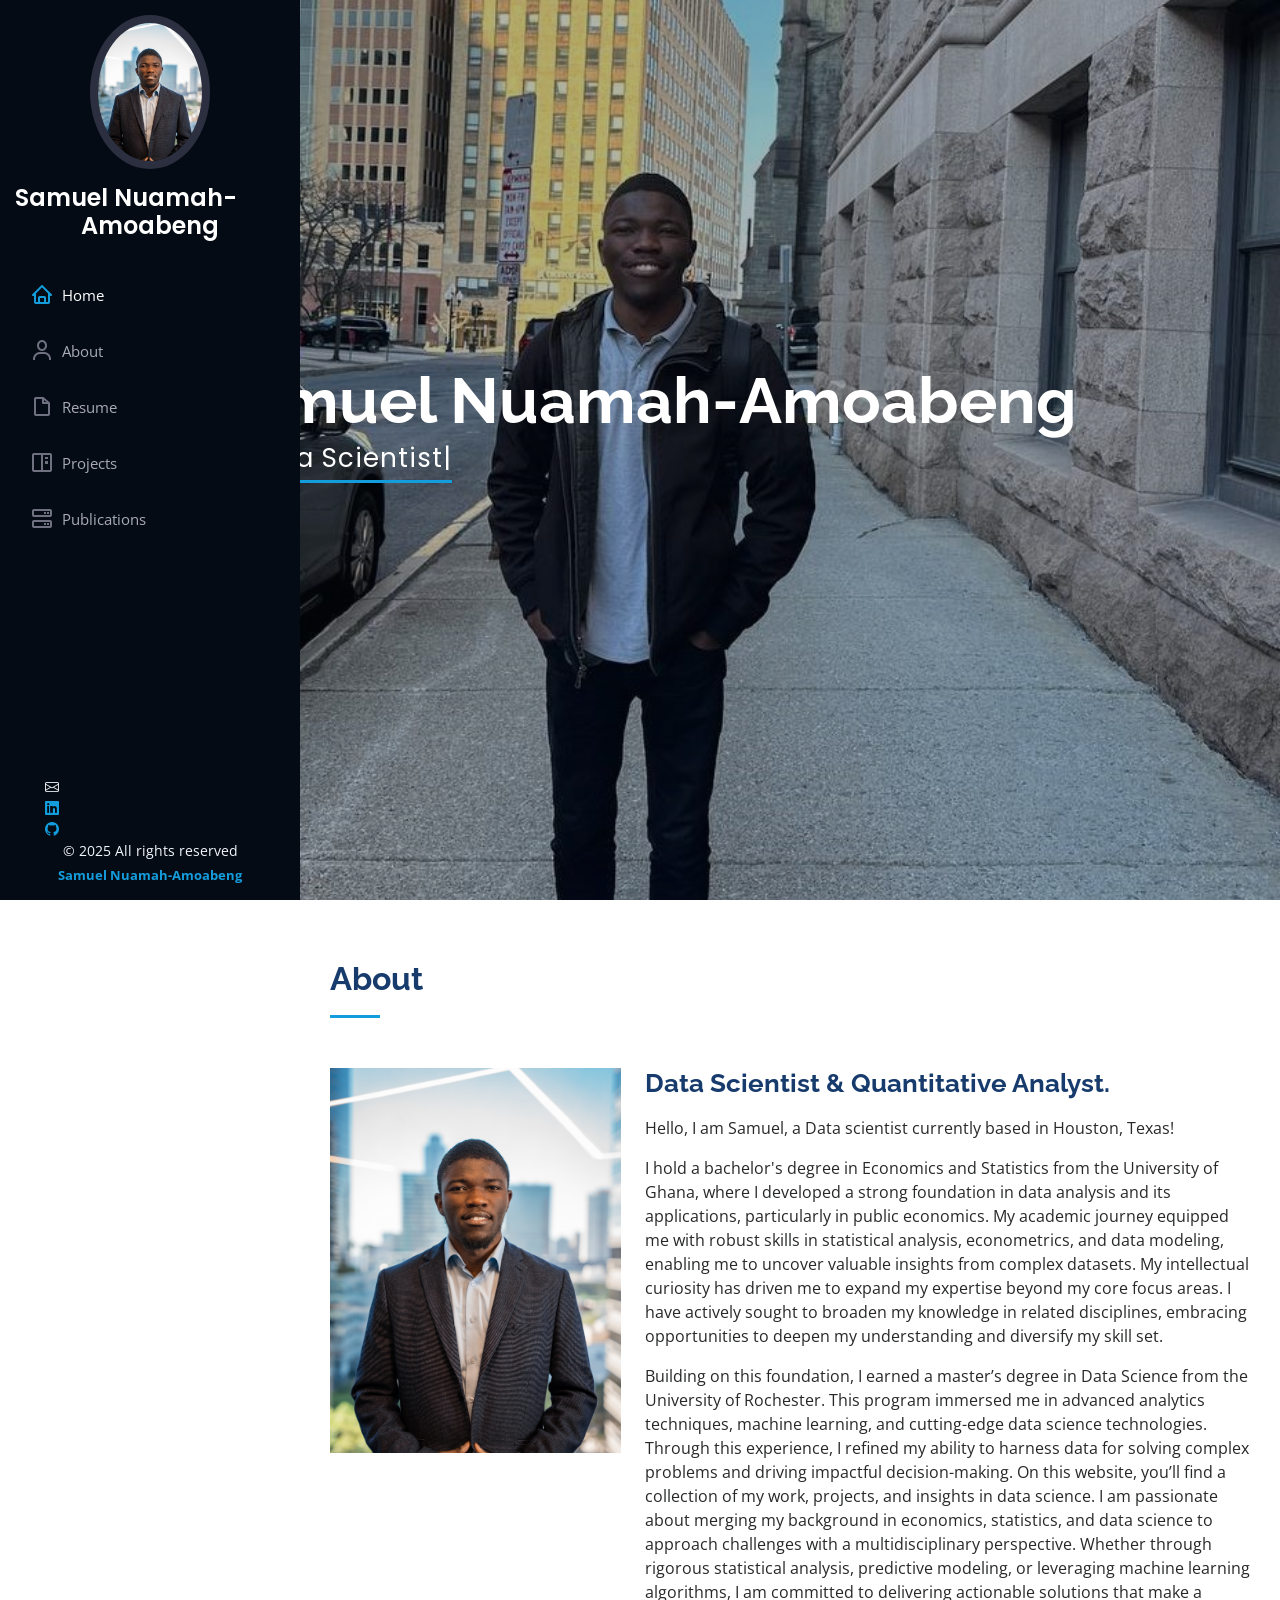
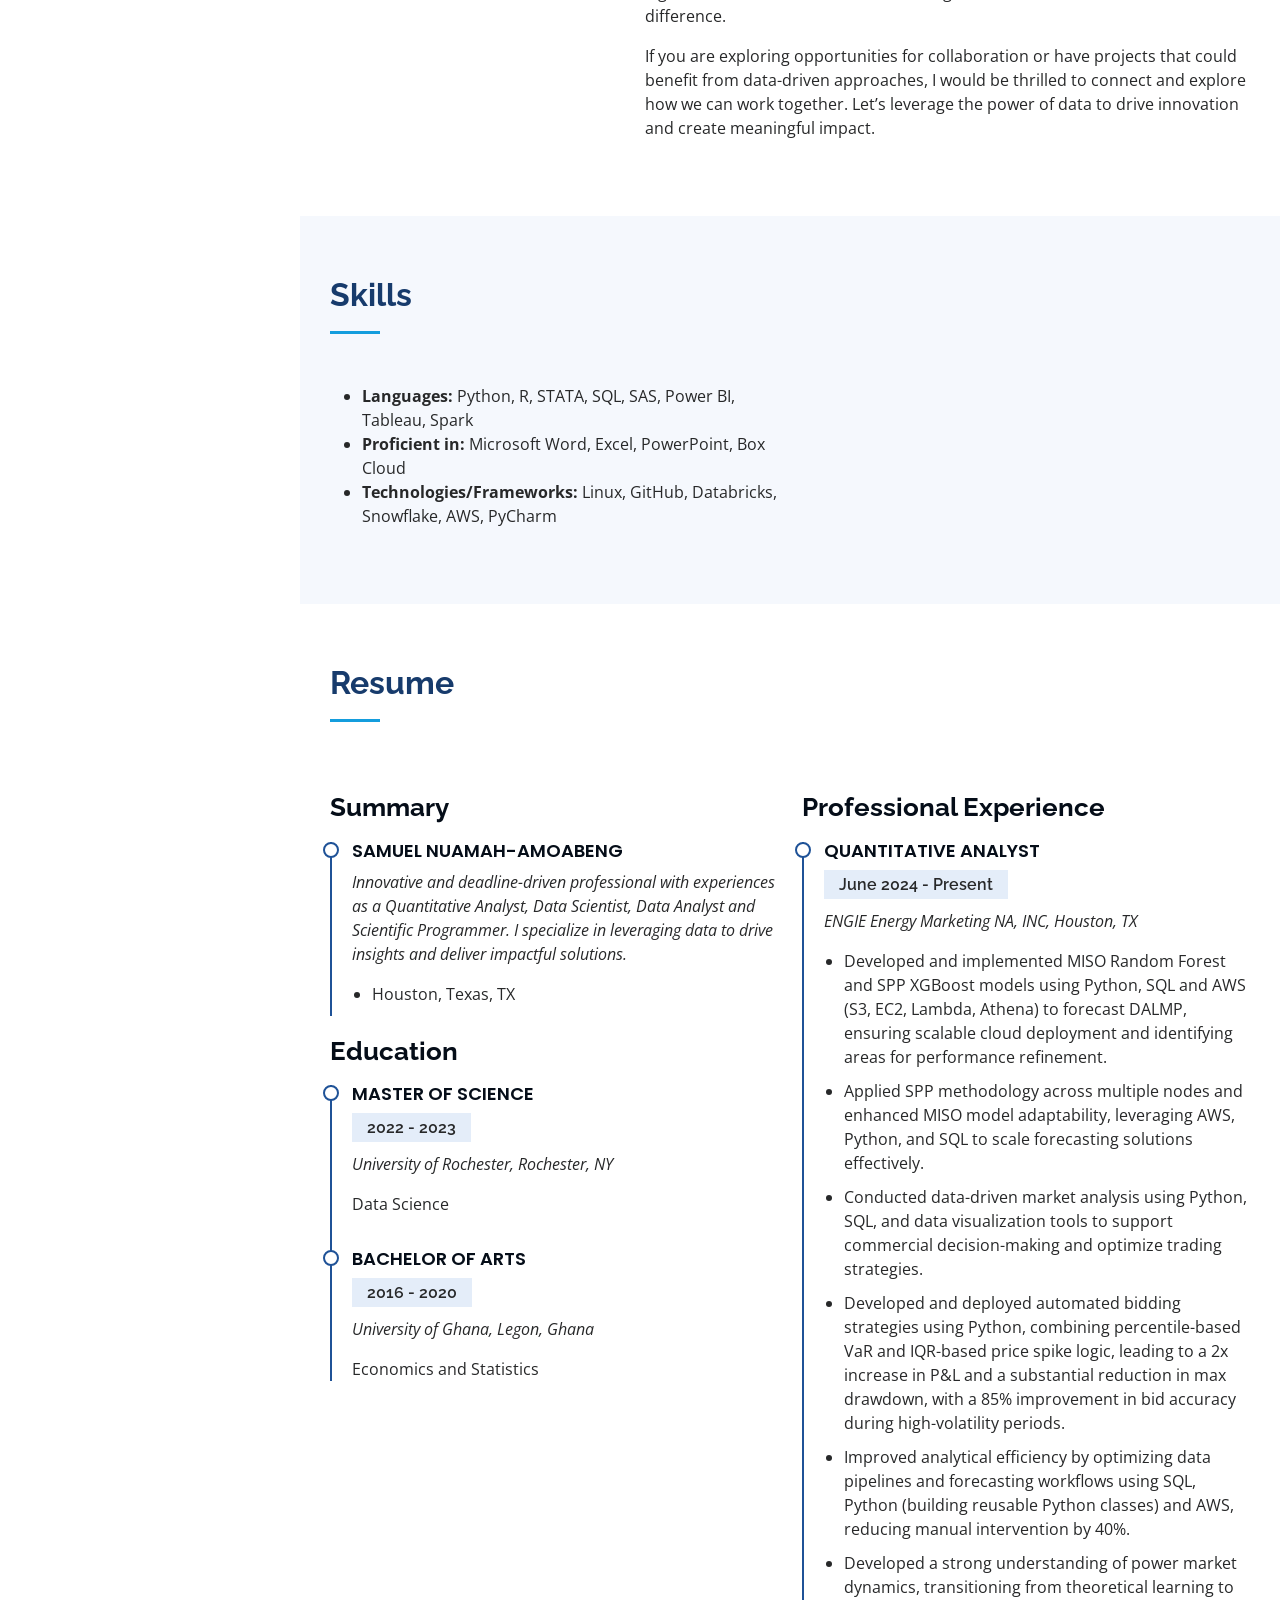
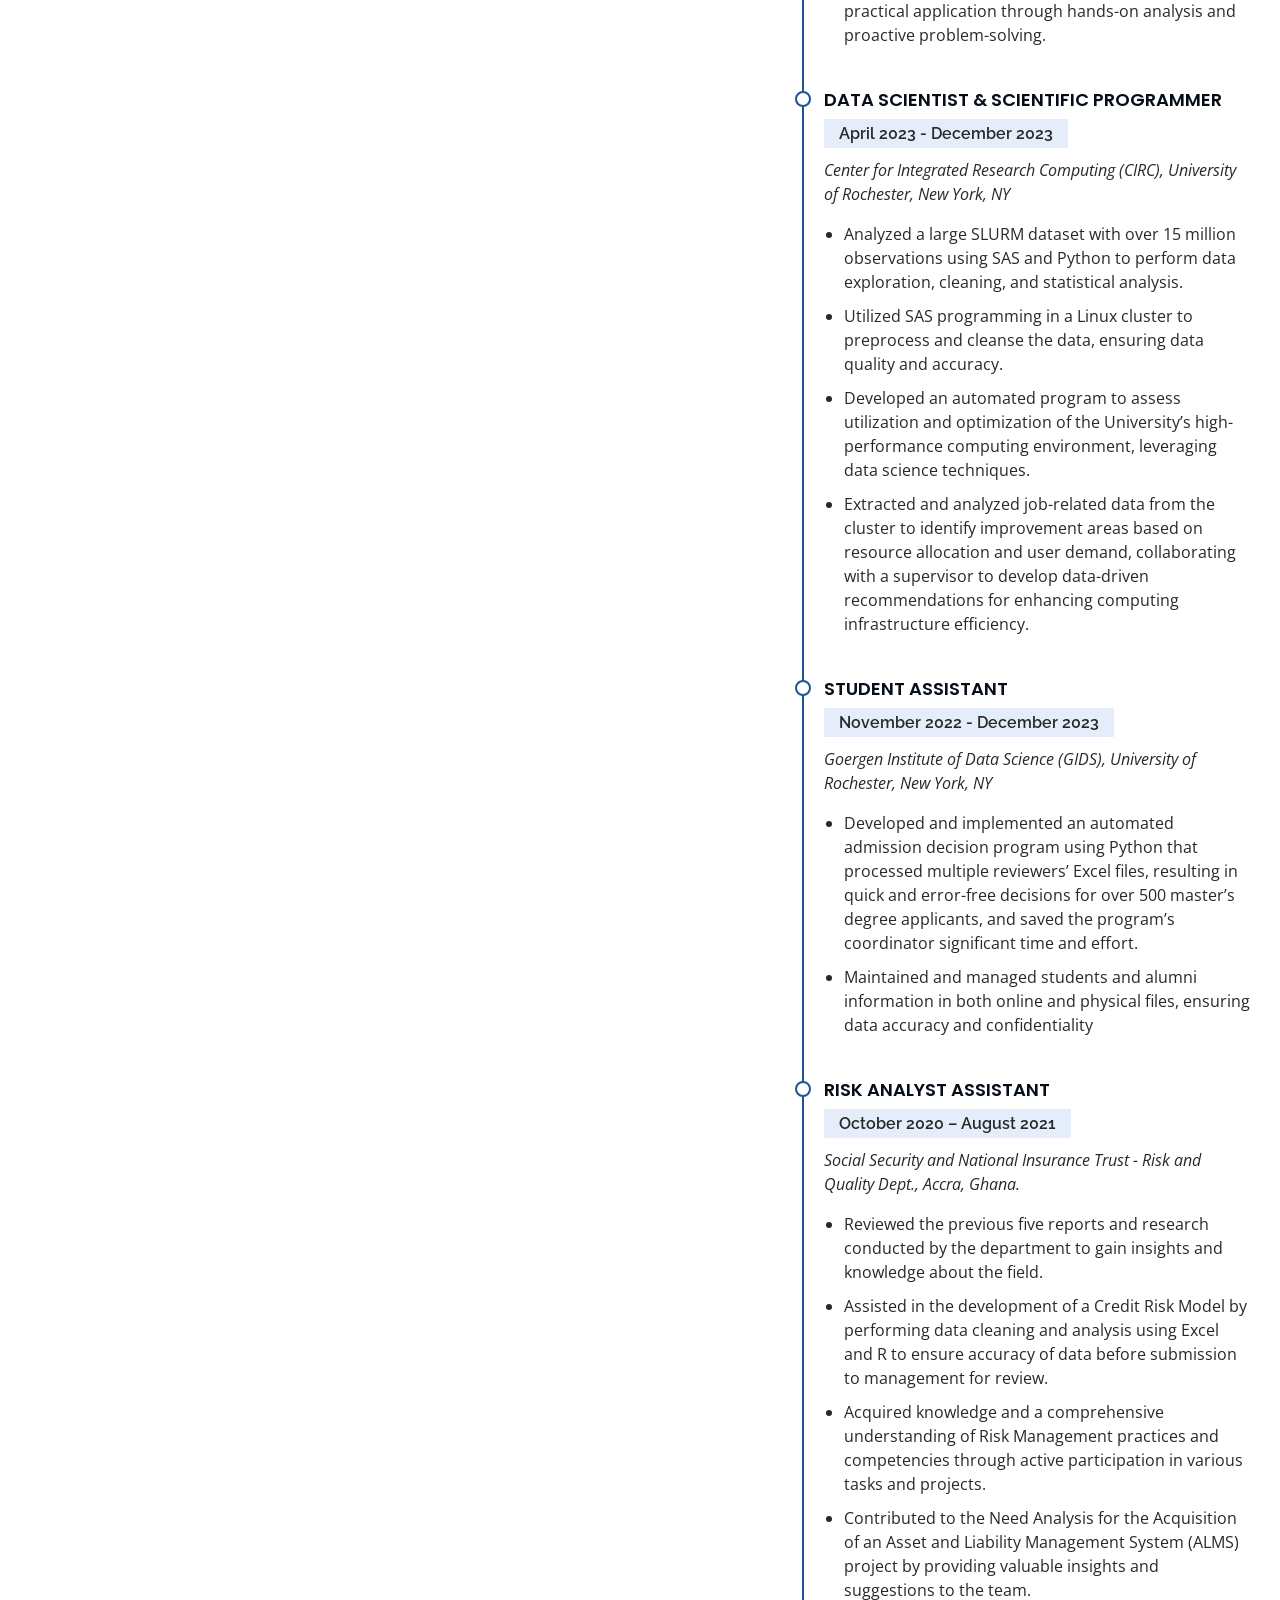
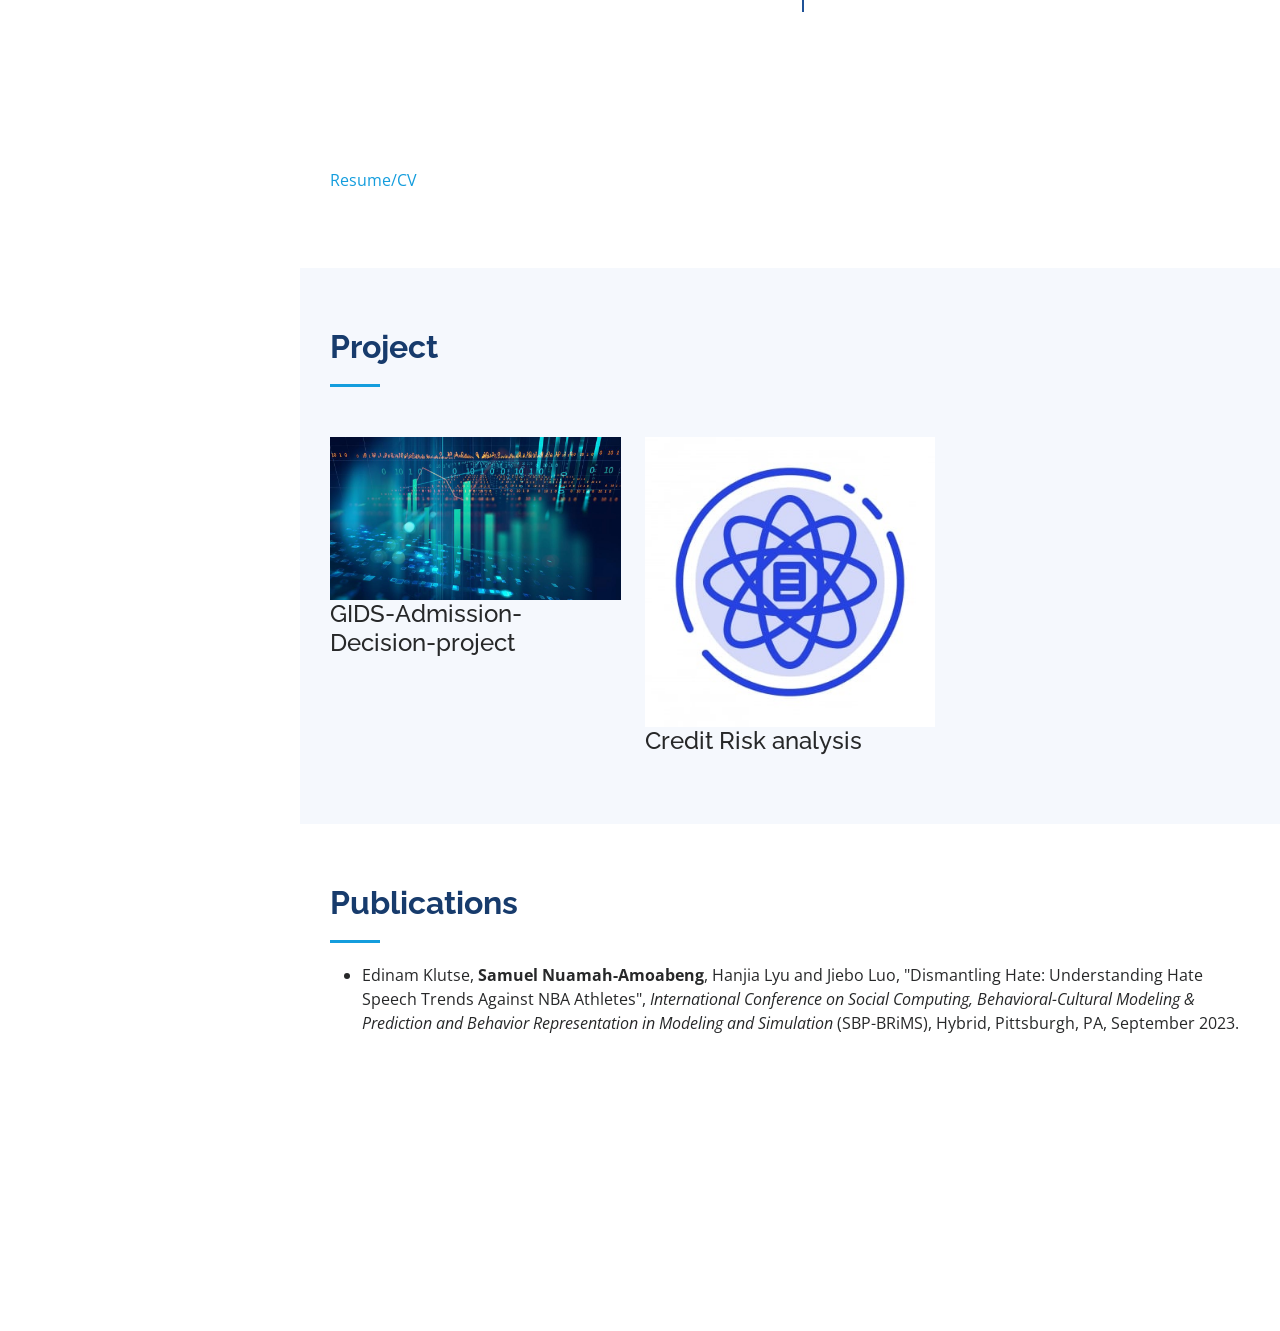
<file: index.html>
<!DOCTYPE html>
<html lang="en">

<head>
  <meta name="google-site-verification" content="ujQtDr-urNf1VASgoA4Z95zfJi-2uGLfzLaGfaBQ5-U" />
  <meta charset="utf-8">
  <meta content="width=device-width, initial-scale=1.0" name="viewport">

  <title>Samuel Nuamah-Amoabeng</title>
  <meta content="" name="description">
  <meta content="" name="keywords">

  <!-- Favicons -->
  <link href="assets/img/favicon.png" rel="icon">
  <link href="assets/img/apple-touch-icon.png" rel="apple-touch-icon">

  <!-- Google Fonts -->
  <link href="https://fonts.googleapis.com/css?family=Open+Sans:300,300i,400,400i,600,600i,700,700i|Raleway:300,300i,400,400i,500,500i,600,600i,700,700i|Poppins:300,300i,400,400i,500,500i,600,600i,700,700i" rel="stylesheet">

  <!-- Vendor CSS Files -->
  <link href="assets/vendor/aos/aos.css" rel="stylesheet">
  <link href="assets/vendor/bootstrap/css/bootstrap.min.css" rel="stylesheet">
  <link href="assets/vendor/bootstrap-icons/bootstrap-icons.css" rel="stylesheet">
  <link href="assets/vendor/boxicons/css/boxicons.min.css" rel="stylesheet">
  <link href="assets/vendor/glightbox/css/glightbox.min.css" rel="stylesheet">
  <link href="assets/vendor/swiper/swiper-bundle.min.css" rel="stylesheet">

  <!-- Template Main CSS File -->
  <link href="assets/css/style.css" rel="stylesheet">

  <!-- =======================================================
  * Template Name: Samuel Nuamah-Amoabeng
  * Updated: May 30 2023 with Bootstrap v5.3.0
  * Template URL: https://bootstrapmade.com/iportfolio-bootstrap-portfolio-websites-template/
  * Author: BootstrapMade.com
  * License: https://bootstrapmade.com/license/
  ======================================================== -->
</head>

<body>

  <!-- ======= Mobile nav toggle button ======= -->
  <i class="bi bi-list mobile-nav-toggle d-xl-none"></i>

  <!-- ======= Header ======= -->
  <header id="header">
    <div class="d-flex flex-column">

      <div class="profile">
        <img src="assets/img/profile-img1.jpg" alt="" class="img-fluid rounded-circle">
        <h1 class="text-light"><a href="index.html">Samuel Nuamah-Amoabeng</a></h1>
        <!-- <div class="social-links mt-3 text-center"> -->
        <!-- <a href="#" class="twitter"><i class="bx bxl-twitter"></i></a> -->
        <!-- <a href="#" class="facebook"><i class="bx bxl-facebook"></i></a> -->
        <!-- <a href="#" class="instagram"><i class="bx bxl-instagram"></i></a> -->
        <!-- <a href="#" class="google-plus"><i class="bx bxl-skype"></i></a> --> 
        <!-- <a href="#" class="linkedin"><i class="bx bxl-linkedin"></i></a> -->
        <!-- </div> -->
      </div>

      <nav id="navbar" class="nav-menu navbar">
        <ul>
          <li><a href="#hero" class="nav-link scrollto active"><i class="bx bx-home"></i> <span>Home</span></a></li>
          <li><a href="#about" class="nav-link scrollto"><i class="bx bx-user"></i> <span>About</span></a></li>
          <li><a href="#resume" class="nav-link scrollto"><i class="bx bx-file-blank"></i> <span>Resume</span></a></li>
          <li><a href="#projects" class="nav-link scrollto"><i class="bx bx-book-content"></i> <span>Projects</span></a></li>
          <li><a href="#publications" class="nav-link scrollto"><i class="bx bx-server"></i> <span>Publications</span></a></li>
          <!-- <li><a href="#contact" class="nav-link scrollto"><i class="bx bx-envelope"></i> <span>Contact</span></a></li> -->
        </ul>
      </nav><!-- .nav-menu -->
    </div>
  </header><!-- End Header -->

  <!-- ======= Hero Section ======= -->
  <section id="hero" class="d-flex flex-column justify-content-center align-items-center">
    <div class="hero-container" data-aos="fade-in">
      <h1>Samuel Nuamah-Amoabeng</h1>
      <p>I'm <span class="typed" data-typed-items="Data Scientist, Economist, Scientific Programmer, Quantitative Analyst"></span></p>
    </div>
  </section><!-- End Hero -->

  <main id="main">

    <!-- ======= About Section ======= -->
    <section id="about" class="about">
      <div class="container">

        <div class="section-title">
          <h2>About</h2>
          
        </div>

         <div class="row">
          <div class="col-lg-4" data-aos="fade-right">
            <img src="assets/img/profile-img1.jpg" class="img-fluid" alt="">
          </div>
          <div class="col-lg-8 pt-4 pt-lg-0 content" data-aos="fade-left">
            <h3>Data Scientist &amp; Quantitative Analyst.</h3>
             <p class="fst-italic">
              <p>Hello, I am Samuel, a Data scientist currently based in Houston, Texas!</p>

          <p>I hold a bachelor's degree in Economics and Statistics from the University of Ghana, where I developed a strong foundation in data analysis and its applications, particularly in public economics. My academic journey equipped me with robust skills in statistical analysis, econometrics, and data modeling, enabling me to uncover valuable insights from complex datasets.
            My intellectual curiosity has driven me to expand my expertise beyond my core focus areas. I have actively sought to broaden my knowledge in related disciplines, embracing opportunities to deepen my understanding and diversify my skill set.</p>  
            <p>Building on this foundation, I earned a master’s degree in Data Science from the University of Rochester. This program immersed me in advanced analytics techniques, machine learning, and cutting-edge data science technologies. Through this experience, I refined my ability to harness data for solving complex problems and driving impactful decision-making.
            On this website, you’ll find a collection of my work, projects, and insights in data science. I am passionate about merging my background in economics, statistics, and data science to approach challenges with a multidisciplinary perspective. Whether through rigorous statistical analysis, predictive modeling, or leveraging machine learning algorithms, I am committed to delivering actionable solutions that make a difference.</p>
            <p>If you are exploring opportunities for collaboration or have projects that could benefit from data-driven approaches, I would be thrilled to connect and explore how we can work together. Let’s leverage the power of data to drive innovation and create meaningful impact.</p>
            <!-- <p>Thank you for visiting —I look forward to engaging with you!</p> -->
            </p>
            <!-- <div class="row">
              <div class="col-lg-6">
                <ul>
                  <li><i class="bi bi-chevron-right"></i> <strong>Birthday:</strong> <span>1 May 1995</span></li>
                  <li><i class="bi bi-chevron-right"></i> <strong>Website:</strong> <span>www.example.com</span></li>
                  <li><i class="bi bi-chevron-right"></i> <strong>Phone:</strong> <span>+123 456 7890</span></li>
                  <li><i class="bi bi-chevron-right"></i> <strong>City:</strong> <span>New York, USA</span></li>
                </ul>
              </div>
              <div class="col-lg-6">
                <ul>
                  <li><i class="bi bi-chevron-right"></i> <strong>Age:</strong> <span>30</span></li>
                  <li><i class="bi bi-chevron-right"></i> <strong>Degree:</strong> <span>Master</span></li>
                  <li><i class="bi bi-chevron-right"></i> <strong>PhEmailone:</strong> <span>email@example.com</span></li>
                  <li><i class="bi bi-chevron-right"></i> <strong>Freelance:</strong> <span>Available</span></li>
                </ul>
              </div>
            </div>
            <p>
              Officiis eligendi itaque labore et dolorum mollitia officiis optio vero. Quisquam sunt adipisci omnis et ut. Nulla accusantium dolor incidunt officia tempore. Et eius omnis.
              Cupiditate ut dicta maxime officiis quidem quia. Sed et consectetur qui quia repellendus itaque neque. Aliquid amet quidem ut quaerat cupiditate. Ab et eum qui repellendus omnis culpa magni laudantium dolores.
            </p>
          </div>
        </div> --> 

      </div>
    </section><!-- End About Section -->

    <!-- ======= Facts Section ======= -->
    <!-- <section id="facts" class="facts">
      <div class="container">

        <div class="section-title">
          <h2>Facts</h2>
          <p>Magnam dolores commodi suscipit. Necessitatibus eius consequatur ex aliquid fuga eum quidem. Sit sint consectetur velit. Quisquam quos quisquam cupiditate. Et nemo qui impedit suscipit alias ea. Quia fugiat sit in iste officiis commodi quidem hic quas.</p>
        </div>

        <div class="row no-gutters">

          <div class="col-lg-3 col-md-6 d-md-flex align-items-md-stretch" data-aos="fade-up">
            <div class="count-box">
              <i class="bi bi-emoji-smile"></i>
              <span data-purecounter-start="0" data-purecounter-end="232" data-purecounter-duration="1" class="purecounter"></span>
              <p><strong>Happy Clients</strong> consequuntur quae</p>
            </div>
          </div>

          <div class="col-lg-3 col-md-6 d-md-flex align-items-md-stretch" data-aos="fade-up" data-aos-delay="100">
            <div class="count-box">
              <i class="bi bi-journal-richtext"></i>
              <span data-purecounter-start="0" data-purecounter-end="521" data-purecounter-duration="1" class="purecounter"></span>
              <p><strong>Projects</strong> adipisci atque cum quia aut</p>
            </div>
          </div>

          <div class="col-lg-3 col-md-6 d-md-flex align-items-md-stretch" data-aos="fade-up" data-aos-delay="200">
            <div class="count-box">
              <i class="bi bi-headset"></i>
              <span data-purecounter-start="0" data-purecounter-end="1453" data-purecounter-duration="1" class="purecounter"></span>
              <p><strong>Hours Of Support</strong> aut commodi quaerat</p>
            </div>
          </div>

          <div class="col-lg-3 col-md-6 d-md-flex align-items-md-stretch" data-aos="fade-up" data-aos-delay="300">
            <div class="count-box">
              <i class="bi bi-people"></i>
              <span data-purecounter-start="0" data-purecounter-end="32" data-purecounter-duration="1" class="purecounter"></span>
              <p><strong>Hard Workers</strong> rerum asperiores dolor</p>
            </div>
          </div>

        </div>

      </div> -->
    </section><!-- End Facts Section -->

    <!-- ======= Skills Section ======= -->
    <section id="skills" class="skills section-bg">
      <div class="container">

        <div class="section-title">
          <h2>Skills</h2>
          
        </div>

        <div class="row skills-content">

          <div class="col-lg-6" data-aos="fade-up">
            <ul>
              <li><b>Languages:</b> Python, R, STATA, SQL, SAS, Power BI, Tableau, Spark</li>
              <li><b>Proficient in:</b> Microsoft Word, Excel, PowerPoint, Box Cloud</li>
              <li><b>Technologies/Frameworks:</b> Linux, GitHub, Databricks, Snowflake, AWS, PyCharm</li>
            </ul>
          </div>

            <!-- <div class="progress">
              <span class="skill">HTML <i class="val">100%</i></span>
              <div class="progress-bar-wrap">
                <div class="progress-bar" role="progressbar" aria-valuenow="100" aria-valuemin="0" aria-valuemax="100"></div>
              </div>
            </div>

            <div class="progress">
              <span class="skill">CSS <i class="val">90%</i></span>
              <div class="progress-bar-wrap">
                <div class="progress-bar" role="progressbar" aria-valuenow="90" aria-valuemin="0" aria-valuemax="100"></div>
              </div>
            </div>

            <div class="progress">
              <span class="skill">JavaScript <i class="val">75%</i></span>
              <div class="progress-bar-wrap">
                <div class="progress-bar" role="progressbar" aria-valuenow="75" aria-valuemin="0" aria-valuemax="100"></div>
              </div>
            </div>

          </div>

          <div class="col-lg-6" data-aos="fade-up" data-aos-delay="100">

            <div class="progress">
              <span class="skill">PHP <i class="val">80%</i></span>
              <div class="progress-bar-wrap">
                <div class="progress-bar" role="progressbar" aria-valuenow="80" aria-valuemin="0" aria-valuemax="100"></div>
              </div>
            </div>

            <div class="progress">
              <span class="skill">WordPress/CMS </span>
              -- <div class="progress-bar-wrap"> -->
                <!-- <div class="progress-bar" role="progressbar" aria-valuenow="90" aria-valuemin="0" aria-valuemax="100"></div> -->
              <!-- </div> -->
            <!-- </div> -->

            <!-- <div class="progress">
              <span class="skill">Photoshop <i class="val">55%</i></span>
              <div class="progress-bar-wrap">
                <div class="progress-bar" role="progressbar" aria-valuenow="55" aria-valuemin="0" aria-valuemax="100"></div>
              </div>
            </div> -->

          <!-- </div> -->

        <!-- </div> -->

      <!-- </div> -->
    </section><!-- End Skills Section -->

    <!-- ======= Resume Section ======= -->
    <section id="resume" class="resume">
      <div class="container">

        <div class="section-title">
          <h2>Resume</h2>
          <!-- <p>Magnam dolores commodi suscipit. Necessitatibus eius consequatur ex aliquid fuga eum quidem. Sit sint consectetur velit. Quisquam quos quisquam cupiditate. Et nemo qui impedit suscipit alias ea. Quia fugiat sit in iste officiis commodi quidem hic quas.</p> -->
        </div>

        <div class="row">
          <div class="col-lg-6" data-aos="fade-up">
            <h3 class="resume-title">Summary</h3>
            <div class="resume-item pb-0">
              <h4>Samuel Nuamah-Amoabeng</h4>
              <p><em>Innovative and deadline-driven professional with experiences as a Quantitative Analyst, Data Scientist, Data Analyst and Scientific Programmer. I specialize in leveraging data to drive insights and deliver impactful solutions.</em></p>
              <ul>
                <li>Houston, Texas, TX</li>
                <!-- <li>(585) 290-3581</li> -->
                <!-- <li>snuamaha@ur.rochester.edu</li> -->
              </ul>
            </div>

            <h3 class="resume-title">Education</h3>
            <div class="resume-item">
              <h4>Master of Science </h4>
              <h5>2022 - 2023</h5>
              <p><em>University of Rochester, Rochester, NY</em></p>
               <p>Data Science</p>
            </div>
            <div class="resume-item">
              <h4>Bachelor of Arts </h4>
              <h5>2016 - 2020</h5>
              <p><em>University of Ghana, Legon, Ghana</em></p>
               <p>Economics and Statistics</p>
            </div>
          </div>
          <div class="col-lg-6" data-aos="fade-up" data-aos-delay="100">
            <h3 class="resume-title">Professional Experience</h3>
            <div class="resume-item">
              <h4>Quantitative Analyst</h4>
              <h5>June 2024 - Present</h5>
              <p><em>ENGIE Energy Marketing NA, INC, Houston, TX </em></p>
              <ul>
                <li>Developed and implemented MISO Random Forest and SPP XGBoost models using Python, SQL and AWS (S3, EC2, Lambda, Athena) to forecast DALMP, ensuring scalable cloud deployment and identifying areas for performance refinement.</li>
                <li>Applied SPP methodology across multiple nodes and enhanced MISO model adaptability, leveraging AWS, Python, and SQL to scale forecasting solutions effectively. </li>
                <li>Conducted data-driven market analysis using Python, SQL, and data visualization tools to support commercial decision-making and optimize trading strategies.</li>
              <li>Developed and deployed automated bidding strategies using Python, combining percentile-based VaR and IQR-based price spike logic, leading to a 2x increase in P&L and a substantial reduction in max drawdown, with a 85% improvement in bid accuracy during high-volatility periods.</li>
                <li>Improved analytical efficiency by optimizing data pipelines and forecasting workflows using SQL, Python (building reusable Python classes) and AWS, reducing manual intervention by 40%.</li>
                <li>Developed a strong understanding of power market dynamics, transitioning from theoretical learning to practical application through hands-on analysis and proactive problem-solving.</li>
              </ul>
            </div>
            <div class="resume-item">
              <h4>Data Scientist & Scientific Programmer</h4>
              <h5>April 2023 - December 2023</h5>
              <p><em>Center for Integrated Research Computing (CIRC), University of Rochester, New York, NY </em></p>
              <ul>
                <li>Analyzed a large SLURM dataset with over 15 million observations using SAS and Python to perform data exploration, cleaning, and statistical analysis.</li>
                <li>Utilized SAS programming in a Linux cluster to preprocess and cleanse the data, ensuring data quality and accuracy. </li>
                <li>Developed an automated program to assess utilization and optimization of the University’s high-performance computing environment, leveraging data science techniques.</li>
                <li>Extracted and analyzed job-related data from the cluster to identify improvement areas based on resource allocation and user demand, collaborating with a supervisor to develop data-driven recommendations for enhancing computing infrastructure efficiency.</li>
              </ul>
            </div>
            <div class="resume-item">
              <h4>Student Assistant</h4>
              <h5>November 2022 - December 2023</h5>
              <p><em>Goergen Institute of Data Science (GIDS), University of Rochester, New York, NY</em></p>
              <ul>
                <li>Developed and implemented an automated admission decision program using Python that processed multiple reviewers’ Excel files, resulting in quick and error-free decisions for over 500 master’s degree applicants, and saved the program’s coordinator significant time and effort.</li>
                <li>Maintained and managed students and alumni information in both online and physical files, ensuring data accuracy and confidentiality</li>
                <!-- <li>Recommended and consulted with clients on the most appropriate graphic design</li>
                <li>Created 4+ design presentations and proposals a month for clients and account managers</li> -->
              </ul>
            </div>
            <div class="resume-item">
              <h4>Risk Analyst Assistant</h4>
              <h5>October 2020 – August 2021</h5>
              <p><em>Social Security and National Insurance Trust - Risk and Quality Dept., Accra, Ghana.</em></p>
              <ul>
                <li>Reviewed the previous five reports and research conducted by the department to gain insights and knowledge about the field.</li>
                <li>Assisted in the development of a Credit Risk Model by performing data cleaning and analysis using Excel and R to ensure accuracy of data before submission to management for review. </li>
                <li>Acquired knowledge and a comprehensive understanding of Risk Management practices and competencies through active participation in various tasks and projects.</li>
                <li>Contributed to the Need Analysis for the Acquisition of an Asset and Liability Management System (ALMS) project by providing valuable insights and suggestions to the team.</li>
              </ul>
            </div>
          </div>
        </div>

      </div>
    </section><!-- End Resume Section -->



    <section id="resume" class="resume">
      <div class="container">
        <!-- Resume section code -->
    
        <!-- PDF Resume section -->
        <div class="resume-pdf">
          <h3 class="resume-title"></h3>
          <p><a href="resume/Samuel_Resume_new.pdf" target="_blank">Resume/CV</a></p>
        </div>
      </div>
    </section>
    
    
    <!-- ======= Portfolio Section ======= -->
    <section id="projects" class="projects section-bg">
      <div class="container">

        <div class="section-title">
          <h2>Project</h2>
          <!-- <p>Magnam dolores commodi suscipit. Necessitatibus eius consequatur ex aliquid fuga eum quidem. Sit sint consectetur velit. Quisquam quos quisquam cupiditate. Et nemo qui impedit suscipit alias ea. Quia fugiat sit in iste officiis commodi quidem hic quas.</p> -->
        </div>

         <div class="row" data-aos="fade-up">
          <div class="col-lg-12 d-flex justify-content-center">
            <!-- <ul id="projects-flters">
              <li data-filter="*" class="filter-active">All</li>
              <li data-filter=".filter-app">App</li>
              <li data-filter=".filter-card">Card</li>
              <li data-filter=".filter-web">Web</li>
            </ul> -->
          </div>
        </div>

        <div class="row portfolio-container" data-aos="fade-up" data-aos-delay="100">

          <div class="col-lg-4 col-md-6 portfolio-item filter-app">
            <div class="portfolio-wrap">
              <a href="https://github.com/snuamaha/GIDS-Admission-Decision-project"> 
              <img src="assets/img/portfolio/portfolio-1.jpg" class="img-fluid" alt="">
              </a>
              <h4>GIDS-Admission-Decision-project</h4>
              <div class="portfolio-links">
                <a href="assets/img/portfolio/portfolio-1.jpg" data-gallery="portfolioGallery" class="portfolio-lightbox" title="GIDS-Admission-Decision"><i class=""></i></a>
                <a href="https://github.com/snuamaha/GIDS-Admission-Decision-project" title="More Details"><i class=""></i></a>
              </div>
            </div>
          </div>

          <div class="col-lg-4 col-md-6 portfolio-item filter-app">
            <div class="portfolio-wrap">
              <a href="https://github.com/snuamaha/Credit-Risk-Analyis">
              <img src="assets/img/portfolio/portfolio-2.jpg" class="img-fluid" alt="">
              </a>
              <h4>Credit Risk analysis</h4>
              <div class="portfolio-links">
                <a href="assets/img/portfolio/portfolio-2.jpg" data-gallery="portfolioGallery" class="portfolio-lightbox" title="Credit Risk analysis"><i class=""></i></a>
                <a href="https://github.com/snuamaha/Credit-Risk-Analyis" title="More Details"><i class=""></i></a>
              </div>
            </div>
          </div>

          <!-- <div class="col-lg-4 col-md-6 portfolio-item filter-app">
            <div class="portfolio-wrap">
              <a href="portfolio-details.html">
              <img src="assets/img/portfolio/portfolio-3.jpg" class="img-fluid" alt="">
              </a>
              <div class="portfolio-links">
                <a href="assets/img/portfolio/portfolio-3.jpg" data-gallery="portfolioGallery" class="portfolio-lightbox" title=""><i class="bx bx-plus"></i></a>
                <a href="portfolio-details.html" title="More Details"><i class="bx bx-link"></i></a>
              </div>
            </div>
          </div> -->

          <!-- <div class="col-lg-4 col-md-6 portfolio-item filter-card">
            <div class="portfolio-wrap">
              <img src="assets/img/portfolio/portfolio-4.jpg" class="img-fluid" alt="">
              <div class="portfolio-links">
                <a href="assets/img/portfolio/portfolio-4.jpg" data-gallery="portfolioGallery" class="portfolio-lightbox" title="Card 2"><i class="bx bx-plus"></i></a>
                <a href="portfolio-details.html" title="More Details"><i class="bx bx-link"></i></a>
              </div>
            </div>
          </div> 

          <!-- <div class="col-lg-4 col-md-6 portfolio-item filter-web">
            <div class="portfolio-wrap">
              <img src="assets/img/portfolio/portfolio-5.jpg" class="img-fluid" alt="">
              <div class="portfolio-links">
                <a href="assets/img/portfolio/portfolio-5.jpg" data-gallery="portfolioGallery" class="portfolio-lightbox" title="Web 2"><i class="bx bx-plus"></i></a>
                <a href="portfolio-details.html" title="More Details"><i class="bx bx-link"></i></a>
              </div>
            </div>
          </div>

          <div class="col-lg-4 col-md-6 portfolio-item filter-app">
            <div class="portfolio-wrap">
              <img src="assets/img/portfolio/portfolio-6.jpg" class="img-fluid" alt="">
              <div class="portfolio-links">
                <a href="assets/img/portfolio/portfolio-6.jpg" data-gallery="portfolioGallery" class="portfolio-lightbox" title="App 3"><i class="bx bx-plus"></i></a>
                <a href="portfolio-details.html" title="More Details"><i class="bx bx-link"></i></a>
              </div>
            </div>
          </div> -->

          <!-- <div class="col-lg-4 col-md-6 portfolio-item filter-card">
            <div class="portfolio-wrap">
              <img src="assets/img/portfolio/portfolio-7.jpg" class="img-fluid" alt="">
              <div class="portfolio-links">
                <a href="assets/img/portfolio/portfolio-7.jpg" data-gallery="portfolioGallery" class="portfolio-lightbox" title="Card 1"><i class="bx bx-plus"></i></a>
                <a href="portfolio-details.html" title="More Details"><i class="bx bx-link"></i></a>
              </div>
            </div>
          </div>

          <div class="col-lg-4 col-md-6 portfolio-item filter-card">
            <div class="portfolio-wrap">
              <img src="assets/img/portfolio/portfolio-8.jpg" class="img-fluid" alt="">
              <div class="portfolio-links">
                <a href="assets/img/portfolio/portfolio-8.jpg" data-gallery="portfolioGallery" class="portfolio-lightbox" title="Card 3"><i class="bx bx-plus"></i></a>
                <a href="portfolio-details.html" title="More Details"><i class="bx bx-link"></i></a>
              </div>
            </div>
          </div>

          <div class="col-lg-4 col-md-6 portfolio-item filter-web">
            <div class="portfolio-wrap">
              <img src="assets/img/portfolio/portfolio-9.jpg" class="img-fluid" alt="">
              <div class="portfolio-links">
                <a href="assets/img/portfolio/portfolio-9.jpg" data-gallery="portfolioGallery" class="portfolio-lightbox" title="Web 3"><i class="bx bx-plus"></i></a>
                <a href="portfolio-details.html" title="More Details"><i class="bx bx-link"></i></a>
              </div>
            </div>
          </div> -->

        </div>

      </div>
    </section><!-- End Portfolio Section -->

    <!-- ======= Services Section ======= -->
    <section id="publications" class="publications">
      <div class="container">

        <div class="section-title">
          <h2>Publications</h2>
          <ul>
            <li><p><p>Edinam Klutse, <b>Samuel Nuamah-Amoabeng</b>, Hanjia Lyu and Jiebo Luo, "Dismantling Hate: Understanding Hate Speech Trends Against NBA Athletes", <em>International Conference on Social Computing, Behavioral-Cultural Modeling & Prediction and Behavior Representation in Modeling and Simulation</em> (SBP-BRiMS), Hybrid, Pittsburgh, PA, September 2023.</p></p></li>
          </ul> 
        </div>

        <!-- <div class="row">
          <div class="col-lg-4 col-md-6 icon-box" data-aos="fade-up">
            <div class="icon"><i class="bi bi-briefcase"></i></div>
            <h4 class="title"><a href="">Lorem Ipsum</a></h4>
            <p class="description">Voluptatum deleniti atque corrupti quos dolores et quas molestias excepturi sint occaecati cupiditate non provident</p>
          </div> -->
          <!-- <div class="col-lg-4 col-md-6 icon-box" data-aos="fade-up" data-aos-delay="100">
            <div class="icon"><i class="bi bi-card-checklist"></i></div>
            <h4 class="title"><a href="">Dolor Sitema</a></h4>
            <p class="description">Minim veniam, quis nostrud exercitation ullamco laboris nisi ut aliquip ex ea commodo consequat tarad limino ata</p>
          </div>
          <div class="col-lg-4 col-md-6 icon-box" data-aos="fade-up" data-aos-delay="200">
            <div class="icon"><i class="bi bi-bar-chart"></i></div>
            <h4 class="title"><a href="">Sed ut perspiciatis</a></h4>
            <p class="description">Duis aute irure dolor in reprehenderit in voluptate velit esse cillum dolore eu fugiat nulla pariatur</p>
          </div>
          <div class="col-lg-4 col-md-6 icon-box" data-aos="fade-up" data-aos-delay="300">
            <div class="icon"><i class="bi bi-binoculars"></i></div>
            <h4 class="title"><a href="">Magni Dolores</a></h4>
            <p class="description">Excepteur sint occaecat cupidatat non proident, sunt in culpa qui officia deserunt mollit anim id est laborum</p>
          </div>
          <div class="col-lg-4 col-md-6 icon-box" data-aos="fade-up" data-aos-delay="400">
            <div class="icon"><i class="bi bi-brightness-high"></i></div>
            <h4 class="title"><a href="">Nemo Enim</a></h4>
            <p class="description">At vero eos et accusamus et iusto odio dignissimos ducimus qui blanditiis praesentium voluptatum deleniti atque</p>
          </div>
          <div class="col-lg-4 col-md-6 icon-box" data-aos="fade-up" data-aos-delay="500">
            <div class="icon"><i class="bi bi-calendar4-week"></i></div>
            <h4 class="title"><a href="">Eiusmod Tempor</a></h4>
            <p class="description">Et harum quidem rerum facilis est et expedita distinctio. Nam libero tempore, cum soluta nobis est eligendi</p>
          </div> -->
        </div>

      </div>
    </section><!-- End Services Section -->

    <!-- ======= Testimonials Section ======= -->
    <!-- <!-- <section id="testimonials" class="testimonials section-bg">
      <div class="container">

        <div class="section-title">
          <h2>Testimonials</h2>
          <p>Magnam dolores commodi suscipit. Necessitatibus eius consequatur ex aliquid fuga eum quidem. Sit sint consectetur velit. Quisquam quos quisquam cupiditate. Et nemo qui impedit suscipit alias ea. Quia fugiat sit in iste officiis commodi quidem hic quas.</p>
        </div>

        <div class="testimonials-slider swiper" data-aos="fade-up" data-aos-delay="100">
          <div class="swiper-wrapper">

            <div class="swiper-slide">
              <div class="testimonial-item" data-aos="fade-up">
                <p>
                  <i class="bx bxs-quote-alt-left quote-icon-left"></i>
                  Proin iaculis purus consequat sem cure digni ssim donec porttitora entum suscipit rhoncus. Accusantium quam, ultricies eget id, aliquam eget nibh et. Maecen aliquam, risus at semper.
                  <i class="bx bxs-quote-alt-right quote-icon-right"></i>
                </p>
                <img src="assets/img/testimonials/testimonials-1.jpg" class="testimonial-img" alt="">
                <h3>Saul Goodman</h3>
                <h4>Ceo &amp; Founder</h4>
              </div>
            </div><!-- End testimonial item 

            <div class="swiper-slide">
              <div class="testimonial-item" data-aos="fade-up" data-aos-delay="100">
                <p>
                  <i class="bx bxs-quote-alt-left quote-icon-left"></i>
                  Export tempor illum tamen malis malis eram quae irure esse labore quem cillum quid cillum eram malis quorum velit fore eram velit sunt aliqua noster fugiat irure amet legam anim culpa.
                  <i class="bx bxs-quote-alt-right quote-icon-right"></i>
                </p>
                <img src="assets/img/testimonials/testimonials-2.jpg" class="testimonial-img" alt="">
                <h3>Sara Wilsson</h3>
                <h4>Designer</h4>
              </div>
            </div><!-- End testimonial item

            <!-- <div class="swiper-slide">
              <div class="testimonial-item" data-aos="fade-up" data-aos-delay="200">
                <p>
                  <i class="bx bxs-quote-alt-left quote-icon-left"></i>
                  Enim nisi quem export duis labore cillum quae magna enim sint quorum nulla quem veniam duis minim tempor labore quem eram duis noster aute amet eram fore quis sint minim.
                  <i class="bx bxs-quote-alt-right quote-icon-right"></i>
                </p>
                <img src="assets/img/testimonials/testimonials-3.jpg" class="testimonial-img" alt="">
                <h3>Jena Karlis</h3>
                <h4>Store Owner</h4>
              </div> -->
            </div><!-- End testimonial item -->

            <!-- <div class="swiper-slide">
              <div class="testimonial-item" data-aos="fade-up" data-aos-delay="300">
                <p>
                  <i class="bx bxs-quote-alt-left quote-icon-left"></i>
                  Fugiat enim eram quae cillum dolore dolor amet nulla culpa multos export minim fugiat minim velit minim dolor enim duis veniam ipsum anim magna sunt elit fore quem dolore labore illum veniam.
                  <i class="bx bxs-quote-alt-right quote-icon-right"></i>
                </p>
                <img src="assets/img/testimonials/testimonials-4.jpg" class="testimonial-img" alt="">
                <h3>Matt Brandon</h3>
                <h4>Freelancer</h4>
              </div> -->
            </div><!-- End testimonial item -->

            <!-- <div class="swiper-slide">
              <div class="testimonial-item" data-aos="fade-up" data-aos-delay="400">
                <p>
                  <i class="bx bxs-quote-alt-left quote-icon-left"></i>
                  Quis quorum aliqua sint quem legam fore sunt eram irure aliqua veniam tempor noster veniam enim culpa labore duis sunt culpa nulla illum cillum fugiat legam esse veniam culpa fore nisi cillum quid.
                  <i class="bx bxs-quote-alt-right quote-icon-right"></i>
                </p>
                <img src="assets/img/testimonials/testimonials-5.jpg" class="testimonial-img" alt="">
                <h3>John Larson</h3>
                <h4>Entrepreneur</h4>
              </div>  -->
            </div><!-- End testimonial item -->

          <!-- </div>
          <div class="swiper-pagination"></div>
        </div> -->

      </div>
    </section><!-- End Testimonials Section -->

    <!-- ======= Contact Section ======= -->
    <section id="contact" class="contact">
      <div class="container">

        <!-- <div class="section-title">
          <h2></h2>
          <p>Magnam dolores commodi suscipit. Necessitatibus eius consequatur ex aliquid fuga eum quidem. Sit sint consectetur velit. Quisquam quos quisquam cupiditate. Et nemo qui impedit suscipit alias ea. Quia fugiat sit in iste officiis commodi quidem hic quas.</p> -->
        <!-- </div> -->

        <div class="row" data-aos="fade-in">

           <!-- <div class="col-lg-5 d-flex align-items-stretch">
            <div class="info"> 
              <div class="address">
                <i class="bi bi-geo-alt"></i>
                <h4>Location:</h4>
                <p>A108 Adam Street, New York, NY 535022</p>
              </div> -->

              <!-- <div class="email">
                <i class="bi bi-envelope"></i>
                <h4>Email:</h4> -->
                <!-- <p>snuamaha@ur.rochester.edu</p>
              </div> -->


              <!-- <div class="linkedin">
                <i class="bi bi-linkedin"></i>
                <h4>LinkedIn:</h4> -->
                <!-- <p><a href="https://www.linkedin.com/in/samuel-nuamah-amoabeng-659468151/"></a></p>
              </div> 

              <div class="GitHub">
                <i class="bi bi-github"></i>
                <h4>GitHub:</h4> -->
                <!-- <p><a href="https://github.com/snuamaha/"></a></p>
              </div>

              <iframe src="https://www.google.com/maps/embed?pb=!1m14!1m8!1m3!1d12097.433213460943!2d-74.0062269!3d40.7101282!3m2!1i1024!2i768!4f13.1!3m3!1m2!1s0x0%3A0xb89d1fe6bc499443!2sDowntown+Conference+Center!5e0!3m2!1smk!2sbg!4v1539943755621" frameborder="0" style="border:0; width: 100%; height: 290px;" allowfullscreen></iframe> -->
            <!-- </div> -->

          </div> 

          <!-- <div class="col-lg-7 mt-5 mt-lg-0 d-flex align-items-stretch">
            <form action="forms/contact.php" method="post" role="form" class="php-email-form">
              <div class="row">
                <div class="form-group col-md-6">
                  <label for="name">Your Name</label>
                  <input type="text" name="name" class="form-control" id="name" required>
                </div>
                <div class="form-group col-md-6">
                  <label for="name">Your Email</label>
                  <input type="email" class="form-control" name="email" id="email" required>
                </div>
              </div>
              <div class="form-group">
                <label for="name">Subject</label>
                <input type="text" class="form-control" name="subject" id="subject" required>
              </div>
              <div class="form-group">
                <label for="name">Message</label>
                <textarea class="form-control" name="message" rows="10" required></textarea>
              </div>
              <div class="my-3">
                <div class="loading">Loading</div>
                <div class="error-message"></div>
                <div class="sent-message">Your message has been sent. Thank you!</div>
              </div>
              <div class="text-center"><button type="submit">Send Message</button></div>
            </form>
          </div> -->

        </div>

      </div>
    </section><!-- End Contact Section -->

  </main><!-- End #main -->

  <!-- ======= Footer ======= -->
  
  <footer id="footer">
    <div class="container">
      <div class="contact-info">
        <div class="row">
          <div class="col-lg-5 d-flex align-items-stretch">
            <div class="info"> 
              <!-- Contact Information -->
              <div class="email">
                <!-- <a href="mailto:snuamaha@ur.rochester.edu"> -->
                  <i class="bi bi-envelope"></i>
                  <!-- <h4>Email:</h4> -->
                  <!-- <p>snuamaha@ur.rochester.edu</p> -->
                </a>
              </div>
              
              <div class="linkedin">
                <a href="https://www.linkedin.com/in/samuel-nuamah-amoabeng-659468151/">
                  <i class="bi bi-linkedin"></i>
                  <!-- <h4>LinkedIn:</h4> -->
                  <!-- <p>LinkedIn Profile</p> -->
                </a>
              </div>
              
              <div class="GitHub">
                <a href="https://github.com/snuamaha/">
                  <i class="bi bi-github"></i>
                  <!-- <h4>GitHub:</h4> -->
                  <!-- <p>GitHub Profile</p> -->
                </a>
              </div>
            </div>
          </div>
  
          <!-- Footer Content -->
          <div class="col-lg-7">
            <div class="row">
              <div class="col-md-6">
                <!-- Footer content goes here -->
              </div>
              <div class="col-md-6">
                <!-- Footer content goes here -->
              </div>
            </div>
          </div>
        </div>
      </div>
      <div class="copyright">
        &copy; 2025 All rights reserved <strong><span></span></strong>
      </div>
      <div class="credits">
        <!-- &copy; 2023 All rights reserved <strong><span></span></strong> -->
        <!-- All the links in the footer should remain intact. -->
        <!-- You can delete the links only if you purchased the pro version. -->
        <!-- Licensing information: https://bootstrapmade.com/license/ -->
        <!-- Purchase the pro version with working PHP/AJAX contact form: https://bootstrapmade.com/iportfolio-bootstrap-portfolio-websites-template/ -->
        <a href="index.html"><b>Samuel Nuamah-Amoabeng</b> </a>
      </div>
    </div>
  </footer><!-- End  Footer -->

  <a href="#" class="back-to-top d-flex align-items-center justify-content-center"><i class="bi bi-arrow-up-short"></i></a>


  

  <!-- Vendor JS Files -->
  <script src="assets/vendor/purecounter/purecounter_vanilla.js"></script>
  <script src="assets/vendor/aos/aos.js"></script>
  <script src="assets/vendor/bootstrap/js/bootstrap.bundle.min.js"></script>
  <script src="assets/vendor/glightbox/js/glightbox.min.js"></script>
  <script src="assets/vendor/isotope-layout/isotope.pkgd.min.js"></script>
  <script src="assets/vendor/swiper/swiper-bundle.min.js"></script>
  <script src="assets/vendor/typed.js/typed.umd.js"></script>
  <script src="assets/vendor/waypoints/noframework.waypoints.js"></script>
  <script src="assets/vendor/php-email-form/validate.js"></script>

  <!-- Template Main JS File -->
  <script src="assets/js/main.js"></script>

</body>

</html>
</file>
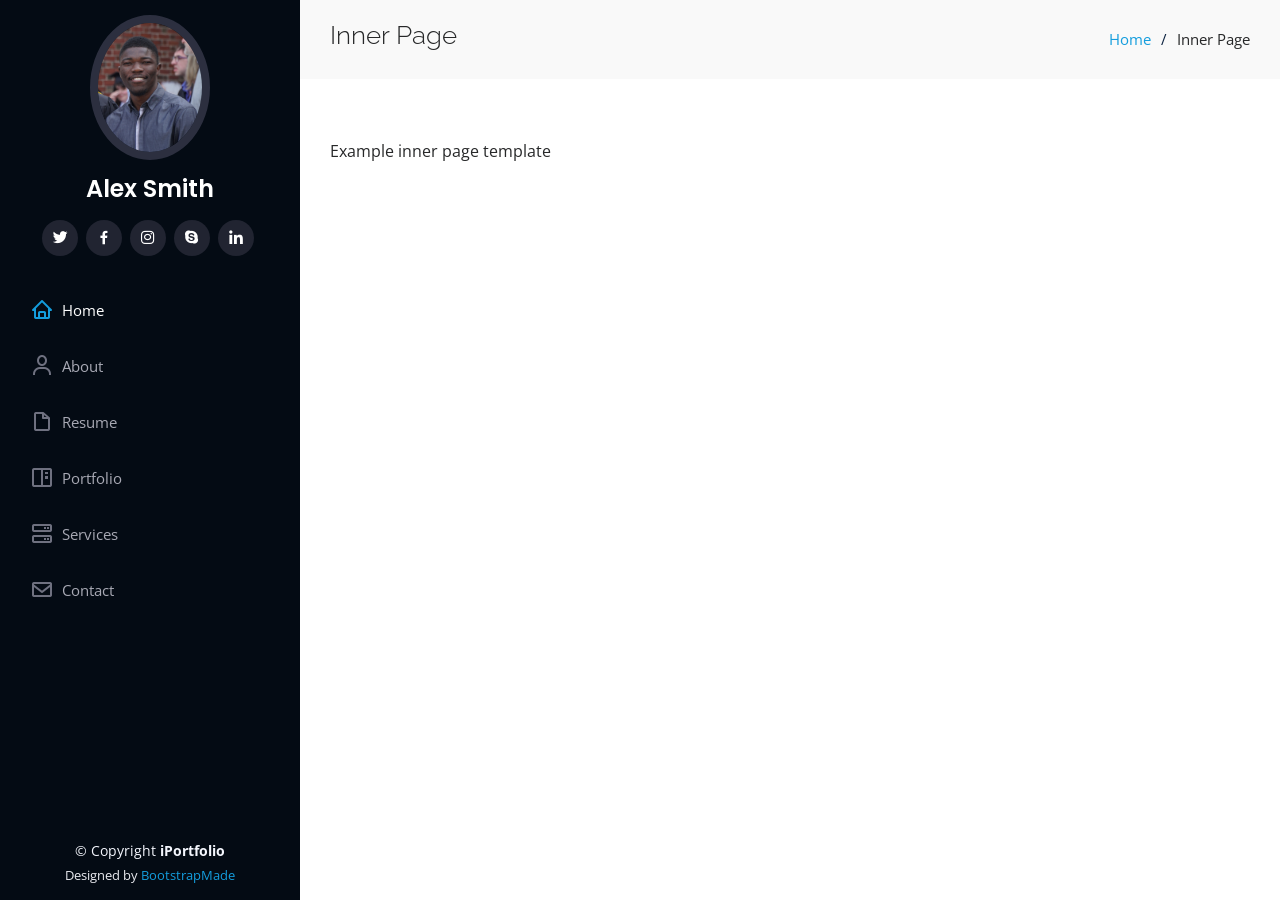
<file: inner-page.html>
<!DOCTYPE html>
<html lang="en">

<head>
  <meta charset="utf-8">
  <meta content="width=device-width, initial-scale=1.0" name="viewport">

  <title>Inner Page - iPortfolio Bootstrap Template</title>
  <meta content="" name="description">
  <meta content="" name="keywords">

  <!-- Favicons -->
  <link href="assets/img/favicon.png" rel="icon">
  <link href="assets/img/apple-touch-icon.png" rel="apple-touch-icon">

  <!-- Google Fonts -->
  <link href="https://fonts.googleapis.com/css?family=Open+Sans:300,300i,400,400i,600,600i,700,700i|Raleway:300,300i,400,400i,500,500i,600,600i,700,700i|Poppins:300,300i,400,400i,500,500i,600,600i,700,700i" rel="stylesheet">

  <!-- Vendor CSS Files -->
  <link href="assets/vendor/aos/aos.css" rel="stylesheet">
  <link href="assets/vendor/bootstrap/css/bootstrap.min.css" rel="stylesheet">
  <link href="assets/vendor/bootstrap-icons/bootstrap-icons.css" rel="stylesheet">
  <link href="assets/vendor/boxicons/css/boxicons.min.css" rel="stylesheet">
  <link href="assets/vendor/glightbox/css/glightbox.min.css" rel="stylesheet">
  <link href="assets/vendor/swiper/swiper-bundle.min.css" rel="stylesheet">

  <!-- Template Main CSS File -->
  <link href="assets/css/style.css" rel="stylesheet">

  <!-- =======================================================
  * Template Name: iPortfolio
  * Updated: May 30 2023 with Bootstrap v5.3.0
  * Template URL: https://bootstrapmade.com/iportfolio-bootstrap-portfolio-websites-template/
  * Author: BootstrapMade.com
  * License: https://bootstrapmade.com/license/
  ======================================================== -->
</head>

<body>

  <!-- ======= Mobile nav toggle button ======= -->
  <i class="bi bi-list mobile-nav-toggle d-xl-none"></i>

  <!-- ======= Header ======= -->
  <header id="header">
    <div class="d-flex flex-column">

      <div class="profile">
        <img src="assets/img/profile-img.jpg" alt="" class="img-fluid rounded-circle">
        <h1 class="text-light"><a href="index.html">Alex Smith</a></h1>
        <div class="social-links mt-3 text-center">
          <a href="#" class="twitter"><i class="bx bxl-twitter"></i></a>
          <a href="#" class="facebook"><i class="bx bxl-facebook"></i></a>
          <a href="#" class="instagram"><i class="bx bxl-instagram"></i></a>
          <a href="#" class="google-plus"><i class="bx bxl-skype"></i></a>
          <a href="#" class="linkedin"><i class="bx bxl-linkedin"></i></a>
        </div>
      </div>

      <nav id="navbar" class="nav-menu navbar">
        <ul>
          <li><a href="#hero" class="nav-link scrollto active"><i class="bx bx-home"></i> <span>Home</span></a></li>
          <li><a href="#about" class="nav-link scrollto"><i class="bx bx-user"></i> <span>About</span></a></li>
          <li><a href="#resume" class="nav-link scrollto"><i class="bx bx-file-blank"></i> <span>Resume</span></a></li>
          <li><a href="#portfolio" class="nav-link scrollto"><i class="bx bx-book-content"></i> <span>Portfolio</span></a></li>
          <li><a href="#services" class="nav-link scrollto"><i class="bx bx-server"></i> <span>Services</span></a></li>
          <li><a href="#contact" class="nav-link scrollto"><i class="bx bx-envelope"></i> <span>Contact</span></a></li>
        </ul>
      </nav><!-- .nav-menu -->
    </div>
  </header><!-- End Header -->

  <main id="main">

    <!-- ======= Breadcrumbs ======= -->
    <section class="breadcrumbs">
      <div class="container">

        <div class="d-flex justify-content-between align-items-center">
          <h2>Inner Page</h2>
          <ol>
            <li><a href="index.html">Home</a></li>
            <li>Inner Page</li>
          </ol>
        </div>

      </div>
    </section><!-- End Breadcrumbs -->

    <section class="inner-page">
      <div class="container">
        <p>
          Example inner page template
        </p>
      </div>
    </section>

  </main><!-- End #main -->

  <!-- ======= Footer ======= -->
  <footer id="footer">
    <div class="container">
      <div class="copyright">
        &copy; Copyright <strong><span>iPortfolio</span></strong>
      </div>
      <div class="credits">
        <!-- All the links in the footer should remain intact. -->
        <!-- You can delete the links only if you purchased the pro version. -->
        <!-- Licensing information: https://bootstrapmade.com/license/ -->
        <!-- Purchase the pro version with working PHP/AJAX contact form: https://bootstrapmade.com/iportfolio-bootstrap-portfolio-websites-template/ -->
        Designed by <a href="https://bootstrapmade.com/">BootstrapMade</a>
      </div>
    </div>
  </footer><!-- End  Footer -->

  <a href="#" class="back-to-top d-flex align-items-center justify-content-center"><i class="bi bi-arrow-up-short"></i></a>

  <!-- Vendor JS Files -->
  <script src="assets/vendor/purecounter/purecounter_vanilla.js"></script>
  <script src="assets/vendor/aos/aos.js"></script>
  <script src="assets/vendor/bootstrap/js/bootstrap.bundle.min.js"></script>
  <script src="assets/vendor/glightbox/js/glightbox.min.js"></script>
  <script src="assets/vendor/isotope-layout/isotope.pkgd.min.js"></script>
  <script src="assets/vendor/swiper/swiper-bundle.min.js"></script>
  <script src="assets/vendor/typed.js/typed.umd.js"></script>
  <script src="assets/vendor/waypoints/noframework.waypoints.js"></script>
  <script src="assets/vendor/php-email-form/validate.js"></script>

  <!-- Template Main JS File -->
  <script src="assets/js/main.js"></script>

</body>

</html>
</file>
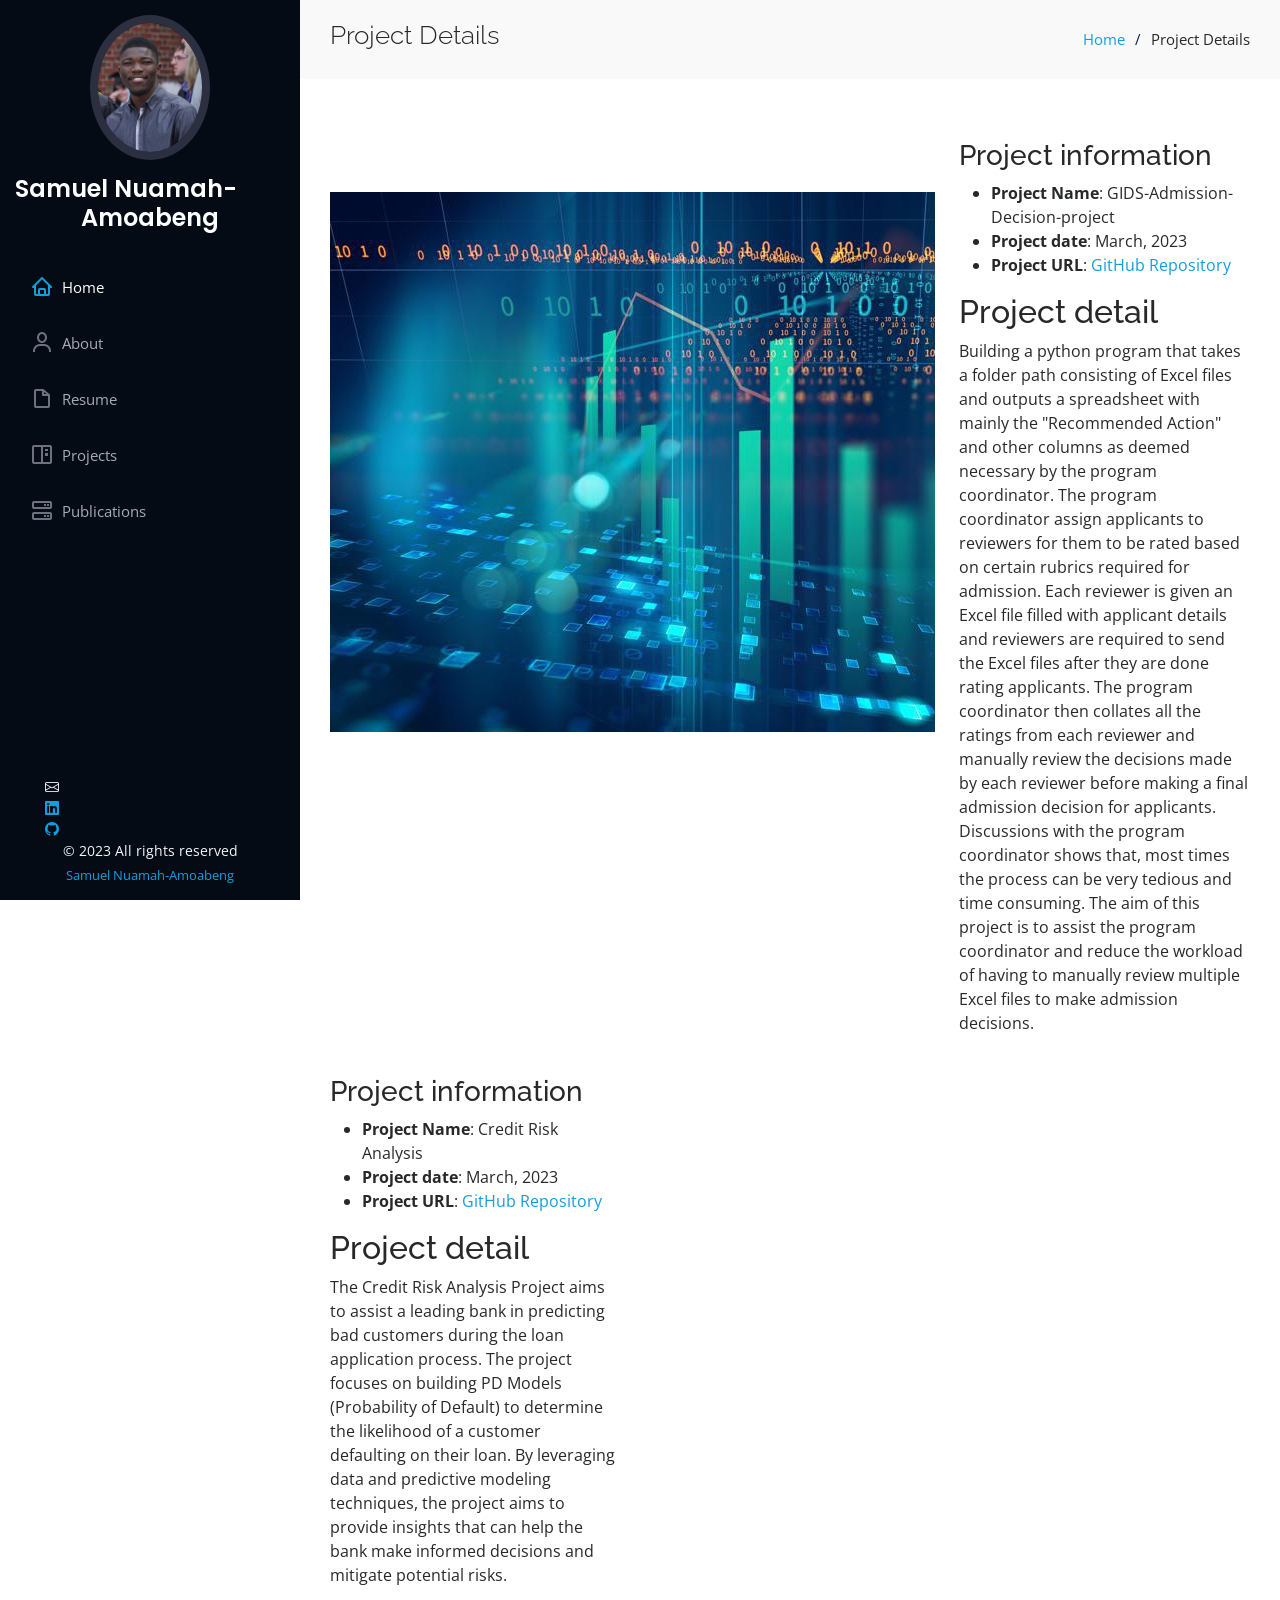
<file: portfolio-details.html>
<!DOCTYPE html>
<html lang="en">

<head>
  <meta charset="utf-8">
  <meta content="width=device-width, initial-scale=1.0" name="viewport">

  <title>Portfolio Details - iPortfolio Bootstrap Template</title>
  <meta content="" name="description">
  <meta content="" name="keywords">

  <!-- Favicons -->
  <link href="assets/img/favicon.png" rel="icon">
  <link href="assets/img/apple-touch-icon.png" rel="apple-touch-icon">

  <!-- Google Fonts -->
  <link href="https://fonts.googleapis.com/css?family=Open+Sans:300,300i,400,400i,600,600i,700,700i|Raleway:300,300i,400,400i,500,500i,600,600i,700,700i|Poppins:300,300i,400,400i,500,500i,600,600i,700,700i" rel="stylesheet">

  <!-- Vendor CSS Files -->
  <link href="assets/vendor/aos/aos.css" rel="stylesheet">
  <link href="assets/vendor/bootstrap/css/bootstrap.min.css" rel="stylesheet">
  <link href="assets/vendor/bootstrap-icons/bootstrap-icons.css" rel="stylesheet">
  <link href="assets/vendor/boxicons/css/boxicons.min.css" rel="stylesheet">
  <link href="assets/vendor/glightbox/css/glightbox.min.css" rel="stylesheet">
  <link href="assets/vendor/swiper/swiper-bundle.min.css" rel="stylesheet">

  <!-- Template Main CSS File -->
  <link href="assets/css/style.css" rel="stylesheet">

  <!-- =======================================================
  * Template Name: iPortfolio
  * Updated: May 30 2023 with Bootstrap v5.3.0
  * Template URL: https://bootstrapmade.com/iportfolio-bootstrap-portfolio-websites-template/
  * Author: BootstrapMade.com
  * License: https://bootstrapmade.com/license/
  ======================================================== -->
</head>

<body>

  <!-- ======= Mobile nav toggle button ======= -->
  <i class="bi bi-list mobile-nav-toggle d-xl-none"></i>

  <!-- ======= Header ======= -->
  <header id="header">
    <div class="d-flex flex-column">

      <div class="profile">
        <img src="assets/img/profile-img.jpg" alt="" class="img-fluid rounded-circle">
        <h1 class="text-light"><a href="index.html">Samuel Nuamah-Amoabeng</a></h1>
        <!-- <div class="social-links mt-3 text-center">
          <a href="#" class="twitter"><i class="bx bxl-twitter"></i></a>
          <a href="#" class="facebook"><i class="bx bxl-facebook"></i></a> 
           <a href="#" class="instagram"><i class="bx bxl-instagram"></i></a>
           <a href="#" class="google-plus"><i class="bx bxl-skype"></i></a> 
          <a href="#" class="linkedin"><i class="bx bxl-linkedin"></i></a> 
        </div> -->
      </div>

      <nav id="navbar" class="nav-menu navbar">
        <ul>
          <li><a href="#hero" class="nav-link scrollto active"><i class="bx bx-home"></i> <span>Home</span></a></li>
          <li><a href="#about" class="nav-link scrollto"><i class="bx bx-user"></i> <span>About</span></a></li>
          <li><a href="#resume" class="nav-link scrollto"><i class="bx bx-file-blank"></i> <span>Resume</span></a></li>
          <li><a href="#projects" class="nav-link scrollto"><i class="bx bx-book-content"></i> <span>Projects</span></a></li>
          <li><a href="#publications" class="nav-link scrollto"><i class="bx bx-server"></i> <span>Publications</span></a></li>
          <!-- <li><a href="#contact" class="nav-link scrollto"><i class="bx bx-envelope"></i> <span>Contact</span></a></li> -->
        </ul>
      </nav><!-- .nav-menu -->
    </div>
  </header><!-- End Header -->

  <main id="main">

    <!-- ======= Breadcrumbs ======= -->
    <section id="breadcrumbs" class="breadcrumbs">
      <div class="container">

        <div class="d-flex justify-content-between align-items-center">
          <h2>Project Details</h2>
          <ol>
            <li><a href="index.html">Home</a></li>
            <li>Project Details</li>
          </ol>
        </div>

      </div>
    </section><!-- End Breadcrumbs -->

    <!-- ======= Portfolio Details Section ======= -->
    <section id="projects-details" class="projects-details">
      <div class="container">

        <div class="row gy-4">

            <div class="col-lg-8">
            <div class="projects-details-slider swiper">
              <div class="swiper-wrapper align-items-center">

                <div class="swiper-slide">
                  <img src="assets/img/portfolio/portfolio-details-1.jpg" alt="">
                </div>

                <div class="swiper-slide">
                  <img src="assets/img/portfolio/portfolio-details-2.jpg" alt="">
                </div>

                <div class="swiper-slide">
                  <img src="assets/img/portfolio/portfolio-details-3.jpg" alt="">
                </div>

              </div>
              <div class="swiper-pagination"></div>
            </div>
          </div>

          <div class="col-lg-4">
            <div class="projects-info">
              <h3>Project information</h3>
              <ul>
                <li><strong>Project Name</strong>: GIDS-Admission-Decision-project</li>
                <!-- <li><strong>Client</strong>: Goergen Institute of Data Science</li> -->
                <li><strong>Project date</strong>: March, 2023</li>
                <li><strong>Project URL</strong>: <a href="https://github.com/snuamaha/GIDS-Admission-Decision-project" target="_blank">GitHub Repository</a></li>
              </ul>
            </div>
            <div class="projects-description">
              <h2>Project detail</h2>
              <p>Building a python program that takes a folder path consisting of Excel files and outputs a spreadsheet with mainly the "Recommended Action" and other columns as deemed necessary by the program coordinator. The program coordinator assign applicants to reviewers for them to be rated based on certain rubrics required for admission. Each reviewer is given an Excel file filled with applicant details and reviewers are required to send the Excel files after they are done rating applicants. The program coordinator then collates all the ratings from each reviewer and manually review the decisions made by each reviewer before making a final admission decision for applicants. Discussions with the program coordinator shows that, most times the process can be very tedious and time consuming. The aim of this project is to assist the program coordinator and reduce the workload of having to manually review multiple Excel files to make admission decisions.
              </p>
            </div>
          </div>

          <div class="col-lg-4">
            <div class="projects-info">
              <h3>Project information</h3>
              <ul>
                <li><strong>Project Name</strong>: Credit Risk Analysis</li>
                <!-- <li><strong>Client</strong>: Goergen Institute of Data Science</li> -->
                <li><strong>Project date</strong>: March, 2023</li>
                <li><strong>Project URL</strong>: <a href= "https://github.com/snuamaha/Credit-Risk-Analyis" target="_blank">GitHub Repository</a></li>
              </ul>
            </div>
            <div class="projects-description">
              <h2>Project detail</h2>
              <p>The Credit Risk Analysis Project aims to assist a leading bank in predicting bad customers during the loan application process. The project focuses on building PD Models (Probability of Default) to determine the likelihood of a customer defaulting on their loan. By leveraging data and predictive modeling techniques, the project aims to provide insights that can help the bank make informed decisions and mitigate potential risks.
              </p>
            </div>
          </div>
        </div> 

      </div>
    </section> 
  </main><!-- End #main -->

  <!-- ======= Footer ======= -->
  <footer id="footer">
    <div class="container">
      <div class="contact-info">
        <div class="row">
          <div class="col-lg-5 d-flex align-items-stretch">
            <div class="info"> 
              <!-- Contact Information -->
              <div class="email">
                <!-- <a href="mailto:snuamaha@ur.rochester.edu"> -->
                  <i class="bi bi-envelope"></i>
                  <!-- <h4>Email:</h4> -->
                  <!-- <p>snuamaha@ur.rochester.edu</p> -->
                </a>
              </div>
              
              <div class="linkedin">
                <a href="https://www.linkedin.com/in/samuel-nuamah-amoabeng-659468151/">
                  <i class="bi bi-linkedin"></i>
                  <!-- <h4>LinkedIn:</h4> -->
                  <!-- <p>LinkedIn Profile</p> -->
                </a>
              </div>
              
              <div class="GitHub">
                <a href="https://github.com/snuamaha/">
                  <i class="bi bi-github"></i>
                  <!-- <h4>GitHub:</h4> -->
                  <!-- <p>GitHub Profile</p> -->
                </a>
              </div>
            </div>
          </div>
  
          <!-- Footer Content -->
          <div class="col-lg-7">
            <div class="row">
              <div class="col-md-6">
                <!-- Footer content goes here -->
              </div>
              <div class="col-md-6">
                <!-- Footer content goes here -->
              </div>
            </div>
          </div>
        </div>
      </div>
      <div class="copyright">
        &copy; 2023 All rights reserved <strong><span></span></strong>
      </div>
      <div class="credits">
        <!-- &copy; 2023 All rights reserved <strong><span></span></strong> -->
        <!-- All the links in the footer should remain intact. -->
        <!-- You can delete the links only if you purchased the pro version. -->
        <!-- Licensing information: https://bootstrapmade.com/license/ -->
        <!-- Purchase the pro version with working PHP/AJAX contact form: https://bootstrapmade.com/iportfolio-bootstrap-portfolio-websites-template/ -->
        <a href="index.html">Samuel Nuamah-Amoabeng </a>
      </div>
    </div>
  </footer><!-- End  Footer -->

  <a href="#" class="back-to-top d-flex align-items-center justify-content-center"><i class="bi bi-arrow-up-short"></i></a>

  <!-- Vendor JS Files -->
  <!-- <script src="assets/vendor/purecounter/purecounter_vanilla.js"></script>
  <script src="assets/vendor/aos/aos.js"></script>
  <script src="assets/vendor/bootstrap/js/bootstrap.bundle.min.js"></script>
  <script src="assets/vendor/glightbox/js/glightbox.min.js"></script>
  <script src="assets/vendor/isotope-layout/isotope.pkgd.min.js"></script>
  <script src="assets/vendor/swiper/swiper-bundle.min.js"></script>
  <script src="assets/vendor/typed.js/typed.umd.js"></script>
  <script src="assets/vendor/waypoints/noframework.waypoints.js"></script>
  <script src="assets/vendor/php-email-form/validate.js"></script> -->

  <!-- Template Main JS File -->
  <!-- <script src="assets/js/main.js"></script> -->

</body>

</html>
</file>
<file: assets/css/style.css>
/**
* Template Name: iPortfolio
* Updated: May 30 2023 with Bootstrap v5.3.0
* Template URL: https://bootstrapmade.com/iportfolio-bootstrap-portfolio-websites-template/
* Author: BootstrapMade.com
* License: https://bootstrapmade.com/license/
*/

/*--------------------------------------------------------------
# General
--------------------------------------------------------------*/
body {
  font-family: "Open Sans", sans-serif;
  color: #272829;
}

a {
  color: #149ddd;
  text-decoration: none;
}

a:hover {
  color: #37b3ed;
  text-decoration: none;
}

h1,
h2,
h3,
h4,
h5,
h6 {
  font-family: "Raleway", sans-serif;
}

/*--------------------------------------------------------------
# Back to top button
--------------------------------------------------------------*/
.back-to-top {
  position: fixed;
  visibility: hidden;
  opacity: 0;
  right: 15px;
  bottom: 15px;
  z-index: 996;
  background: #149ddd;
  width: 40px;
  height: 40px;
  border-radius: 50px;
  transition: all 0.4s;
}

.back-to-top i {
  font-size: 28px;
  color: #fff;
  line-height: 0;
}

.back-to-top:hover {
  background: #2eafec;
  color: #fff;
}

.back-to-top.active {
  visibility: visible;
  opacity: 1;
}

/*--------------------------------------------------------------
# Header
--------------------------------------------------------------*/
#header {
  position: fixed;
  top: 0;
  left: 0;
  bottom: 0;
  width: 300px;
  transition: all ease-in-out 0.5s;
  z-index: 9997;
  transition: all 0.5s;
  padding: 0 15px;
  background: #040b14;
  overflow-y: auto;
}

#header .profile img {
  margin: 15px auto;
  display: block;
  width: 120px;
  border: 8px solid #2c2f3f;
}

#header .profile h1 {
  font-size: 24px;
  margin: 0;
  padding: 0;
  font-weight: 600;
  -moz-text-align-last: center;
  text-align-last: center;
  font-family: "Poppins", sans-serif;
}

#header .profile h1 a,
#header .profile h1 a:hover {
  color: #fff;
  text-decoration: none;
}

#header .profile .social-links a {
  font-size: 18px;
  display: inline-block;
  background: #212431;
  color: #fff;
  line-height: 1;
  padding: 8px 0;
  margin-right: 4px;
  border-radius: 50%;
  text-align: center;
  width: 36px;
  height: 36px;
  transition: 0.3s;
}

#header .profile .social-links a:hover {
  background: #149ddd;
  color: #fff;
  text-decoration: none;
}

#main {
  margin-left: 300px;
}

.container,
.container-fluid {
  padding-left: 30px;
  padding-right: 30px;
}

@media (max-width: 1199px) {
  #header {
    left: -300px;
  }

  #main {
    margin-left: 0;
  }

  .container,
  .container-fluid {
    padding-left: 12px;
    padding-right: 12px;
  }
}

/*--------------------------------------------------------------
# Navigation Menu
--------------------------------------------------------------*/
/* Desktop Navigation */
.nav-menu {
  padding: 30px 0 0 0;
}

.nav-menu * {
  margin: 0;
  padding: 0;
  list-style: none;
}

.nav-menu>ul>li {
  position: relative;
  white-space: nowrap;
}

.nav-menu a,
.nav-menu a:focus {
  display: flex;
  align-items: center;
  color: #a8a9b4;
  padding: 12px 15px;
  margin-bottom: 8px;
  transition: 0.3s;
  font-size: 15px;
}

.nav-menu a i,
.nav-menu a:focus i {
  font-size: 24px;
  padding-right: 8px;
  color: #6f7180;
}

.nav-menu a:hover,
.nav-menu .active,
.nav-menu .active:focus,
.nav-menu li:hover>a {
  text-decoration: none;
  color: #fff;
}

.nav-menu a:hover i,
.nav-menu .active i,
.nav-menu .active:focus i,
.nav-menu li:hover>a i {
  color: #149ddd;
}

/* Mobile Navigation */
.mobile-nav-toggle {
  position: fixed;
  right: 15px;
  top: 15px;
  z-index: 9998;
  border: 0;
  font-size: 24px;
  transition: all 0.4s;
  outline: none !important;
  background-color: #149ddd;
  color: #fff;
  width: 40px;
  height: 40px;
  display: inline-flex;
  align-items: center;
  justify-content: center;
  line-height: 0;
  border-radius: 50px;
  cursor: pointer;
}

.mobile-nav-active {
  overflow: hidden;
}

.mobile-nav-active #header {
  left: 0;
}

/*--------------------------------------------------------------
# Hero Section
--------------------------------------------------------------*/
#hero {
  width: 100%;
  height: 100vh;
  /* background: url("../img/hero-bg.jpg") top center; */
  background: url("../img/hero-bg.jpg") top center;
  background-size: cover;
}

#hero:before {
  content: "";
  background: rgba(5, 13, 24, 0.3);
  position: absolute;
  bottom: 0;
  top: 0;
  left: 0;
  right: 0;
  z-index: 1;
}

#hero .hero-container {
  position: relative;
  z-index: 2;
  min-width: 300px;
}

#hero h1 {
  margin: 0 0 10px 0;
  font-size: 64px;
  font-weight: 700;
  line-height: 56px;
  color: #fff;
}

#hero p {
  color: #fff;
  margin-bottom: 50px;
  font-size: 26px;
  font-family: "Poppins", sans-serif;
}

#hero p span {
  color: #fff;
  padding-bottom: 4px;
  letter-spacing: 1px;
  border-bottom: 3px solid #149ddd;
}

@media (min-width: 1024px) {
  #hero {
    background-attachment: fixed;
  }
}

@media (max-width: 768px) {
  #hero h1 {
    font-size: 28px;
    line-height: 36px;
  }

  #hero h2 {
    font-size: 18px;
    line-height: 24px;
    margin-bottom: 30px;
  }
}

/*--------------------------------------------------------------
# Sections General
--------------------------------------------------------------*/
section {
  padding: 60px 0;
  overflow: hidden;
}

.section-bg {
  background: #f5f8fd;
}

.section-title {
  padding-bottom: 30px;
}

.section-title h2 {
  font-size: 32px;
  font-weight: bold;
  margin-bottom: 20px;
  padding-bottom: 20px;
  position: relative;
  color: #173b6c;
}

.section-title h2::after {
  content: "";
  position: absolute;
  display: block;
  width: 50px;
  height: 3px;
  background: #149ddd;
  bottom: 0;
  left: 0;
}

.section-title p {
  margin-bottom: 0;
}

/*--------------------------------------------------------------
# About
--------------------------------------------------------------*/
.about .content h3 {
  font-weight: 700;
  font-size: 26px;
  color: #173b6c;
}

.about .content ul {
  list-style: none;
  padding: 0;
}

.about .content ul li {
  margin-bottom: 20px;
  display: flex;
  align-items: center;
}

.about .content ul strong {
  margin-right: 10px;
}

.about .content ul i {
  font-size: 16px;
  margin-right: 5px;
  color: #149ddd;
  line-height: 0;
}

.about .content p:last-child {
  margin-bottom: 0;
}

/*--------------------------------------------------------------
# Facts
--------------------------------------------------------------*/
.facts {
  padding-bottom: 30px;
}

.facts .count-box {
  padding: 30px;
  width: 100%;
}

.facts .count-box i {
  display: block;
  font-size: 44px;
  color: #149ddd;
  float: left;
  line-height: 0;
}

.facts .count-box span {
  font-size: 48px;
  line-height: 40px;
  display: block;
  font-weight: 700;
  color: #050d18;
  margin-left: 60px;
}

.facts .count-box p {
  padding: 15px 0 0 0;
  margin: 0 0 0 60px;
  font-family: "Raleway", sans-serif;
  font-size: 14px;
  color: #122f57;
}

.facts .count-box a {
  font-weight: 600;
  display: block;
  margin-top: 20px;
  color: #122f57;
  font-size: 15px;
  font-family: "Poppins", sans-serif;
  transition: ease-in-out 0.3s;
}

.facts .count-box a:hover {
  color: #1f5297;
}

/*--------------------------------------------------------------
# Akills
--------------------------------------------------------------*/
.skills .progress {
  height: 60px;
  display: block;
  background: none;
  border-radius: 0;
}

.skills .progress .skill {
  padding: 0;
  margin: 0 0 6px 0;
  text-transform: uppercase;
  display: block;
  font-weight: 600;
  font-family: "Poppins", sans-serif;
  color: #050d18;
}

.skills .progress .skill .val {
  float: right;
  font-style: normal;
}

.skills .progress-bar-wrap {
  background: #dce8f8;
  height: 10px;
}

.skills .progress-bar {
  width: 1px;
  height: 10px;
  transition: 0.9s;
  background-color: #149ddd;
}

/*--------------------------------------------------------------
# Resume
--------------------------------------------------------------*/
.resume .resume-title {
  font-size: 26px;
  font-weight: 700;
  margin-top: 20px;
  margin-bottom: 20px;
  color: #050d18;
}

.resume .resume-item {
  padding: 0 0 20px 20px;
  margin-top: -2px;
  border-left: 2px solid #1f5297;
  position: relative;
}

.resume .resume-item h4 {
  line-height: 18px;
  font-size: 18px;
  font-weight: 600;
  text-transform: uppercase;
  font-family: "Poppins", sans-serif;
  color: #050d18;
  margin-bottom: 10px;
}

.resume .resume-item h5 {
  font-size: 16px;
  background: #e4edf9;
  padding: 5px 15px;
  display: inline-block;
  font-weight: 600;
  margin-bottom: 10px;
}

.resume .resume-item ul {
  padding-left: 20px;
}

.resume .resume-item ul li {
  padding-bottom: 10px;
}

.resume .resume-item:last-child {
  padding-bottom: 0;
}

.resume .resume-item::before {
  content: "";
  position: absolute;
  width: 16px;
  height: 16px;
  border-radius: 50px;
  left: -9px;
  top: 0;
  background: #fff;
  border: 2px solid #1f5297;
}

/*--------------------------------------------------------------
# Portfolio
--------------------------------------------------------------*/
.portfolio .portfolio-item {
  margin-bottom: 30px;
}

.portfolio #portfolio-flters {
  padding: 0;
  margin: 0 auto 35px auto;
  list-style: none;
  text-align: center;
  background: #fff;
  border-radius: 50px;
  padding: 2px 15px;
}

.portfolio #portfolio-flters li {
  cursor: pointer;
  display: inline-block;
  padding: 10px 15px 8px 15px;
  font-size: 14px;
  font-weight: 600;
  line-height: 1;
  text-transform: uppercase;
  color: #272829;
  margin-bottom: 5px;
  transition: all 0.3s ease-in-out;
}

.portfolio #portfolio-flters li:hover,
.portfolio #portfolio-flters li.filter-active {
  color: #149ddd;
}

.portfolio #portfolio-flters li:last-child {
  margin-right: 0;
}

.portfolio .portfolio-wrap {
  transition: 0.3s;
  position: relative;
  overflow: hidden;
  z-index: 1;
}

.portfolio .portfolio-wrap::before {
  content: "";
  background: rgba(255, 255, 255, 0.5);
  position: absolute;
  left: 0;
  right: 0;
  top: 0;
  bottom: 0;
  transition: all ease-in-out 0.3s;
  z-index: 2;
  opacity: 0;
}

.portfolio .portfolio-wrap .portfolio-links {
  opacity: 1;
  left: 0;
  right: 0;
  bottom: -60px;
  z-index: 3;
  position: absolute;
  transition: all ease-in-out 0.3s;
  display: flex;
  justify-content: center;
}

.portfolio .portfolio-wrap .portfolio-links a {
  color: #fff;
  font-size: 28px;
  text-align: center;
  background: rgba(20, 157, 221, 0.75);
  transition: 0.3s;
  width: 50%;
}

.portfolio .portfolio-wrap .portfolio-links a:hover {
  background: rgba(20, 157, 221, 0.95);
}

.portfolio .portfolio-wrap .portfolio-links a+a {
  border-left: 1px solid #37b3ed;
}

.portfolio .portfolio-wrap:hover::before {
  top: 0;
  left: 0;
  right: 0;
  bottom: 0;
  opacity: 1;
}

.portfolio .portfolio-wrap:hover .portfolio-links {
  opacity: 1;
  bottom: 0;
}

/*--------------------------------------------------------------
# Portfolio Details
--------------------------------------------------------------*/
.portfolio-details {
  padding-top: 40px;
}

.portfolio-details .portfolio-details-slider img {
  width: 100%;
}

.portfolio-details .portfolio-details-slider .swiper-pagination {
  margin-top: 20px;
  position: relative;
}

.portfolio-details .portfolio-details-slider .swiper-pagination .swiper-pagination-bullet {
  width: 12px;
  height: 12px;
  background-color: #fff;
  opacity: 1;
  border: 1px solid #149ddd;
}

.portfolio-details .portfolio-details-slider .swiper-pagination .swiper-pagination-bullet-active {
  background-color: #149ddd;
}

.portfolio-details .portfolio-info {
  padding: 30px;
  box-shadow: 0px 0 30px rgba(5, 13, 24, 0.08);
}

.portfolio-details .portfolio-info h3 {
  font-size: 22px;
  font-weight: 700;
  margin-bottom: 20px;
  padding-bottom: 20px;
  border-bottom: 1px solid #eee;
}

.portfolio-details .portfolio-info ul {
  list-style: none;
  padding: 0;
  font-size: 15px;
}

.portfolio-details .portfolio-info ul li+li {
  margin-top: 10px;
}

.portfolio-details .portfolio-description {
  padding-top: 30px;
}

.portfolio-details .portfolio-description h2 {
  font-size: 26px;
  font-weight: 700;
  margin-bottom: 20px;
}

.portfolio-details .portfolio-description p {
  padding: 0;
}

/*--------------------------------------------------------------
# Services
--------------------------------------------------------------*/
.services .icon-box {
  margin-bottom: 20px;
}

.services .icon {
  float: left;
  display: flex;
  align-items: center;
  justify-content: center;
  width: 54px;
  height: 54px;
  background: #149ddd;
  border-radius: 50%;
  transition: 0.5s;
  border: 1px solid #149ddd;
}

.services .icon i {
  color: #fff;
  font-size: 24px;
  line-height: 0;
}

.services .icon-box:hover .icon {
  background: #fff;
}

.services .icon-box:hover .icon i {
  color: #149ddd;
}

.services .title {
  margin-left: 80px;
  font-weight: 700;
  margin-bottom: 15px;
  font-size: 18px;
}

.services .title a {
  color: #343a40;
}

.services .title a:hover {
  color: #149ddd;
}

.services .description {
  margin-left: 80px;
  line-height: 24px;
  font-size: 14px;
}

/*--------------------------------------------------------------
# Testimonials
--------------------------------------------------------------*/
.testimonials .testimonials-carousel,
.testimonials .testimonials-slider {
  overflow: hidden;
}

.testimonials .testimonial-item {
  box-sizing: content-box;
  text-align: center;
  min-height: 320px;
}

.testimonials .testimonial-item .testimonial-img {
  width: 90px;
  border-radius: 50%;
  margin: 0 auto;
}

.testimonials .testimonial-item h3 {
  font-size: 18px;
  font-weight: bold;
  margin: 10px 0 5px 0;
  color: #111;
}

.testimonials .testimonial-item h4 {
  font-size: 14px;
  color: #999;
  margin: 0;
}

.testimonials .testimonial-item .quote-icon-left,
.testimonials .testimonial-item .quote-icon-right {
  color: #c3e8fa;
  font-size: 26px;
}

.testimonials .testimonial-item .quote-icon-left {
  display: inline-block;
  left: -5px;
  position: relative;
}

.testimonials .testimonial-item .quote-icon-right {
  display: inline-block;
  right: -5px;
  position: relative;
  top: 10px;
}

.testimonials .testimonial-item p {
  font-style: italic;
  margin: 0 15px 15px 15px;
  padding: 20px;
  background: #fff;
  position: relative;
  margin-bottom: 35px;
  border-radius: 6px;
  box-shadow: 0px 2px 15px rgba(0, 0, 0, 0.1);
}

.testimonials .testimonial-item p::after {
  content: "";
  width: 0;
  height: 0;
  border-top: 20px solid #fff;
  border-right: 20px solid transparent;
  border-left: 20px solid transparent;
  position: absolute;
  bottom: -20px;
  left: calc(50% - 20px);
}

.testimonials .swiper-pagination {
  margin-top: 20px;
  position: relative;
}

.testimonials .swiper-pagination .swiper-pagination-bullet {
  width: 12px;
  height: 12px;
  background-color: #fff;
  opacity: 1;
  border: 1px solid #149ddd;
}

.testimonials .swiper-pagination .swiper-pagination-bullet-active {
  background-color: #149ddd;
}

/*--------------------------------------------------------------
# Contact
--------------------------------------------------------------*/
.contact {
  padding-bottom: 130px;
}

.contact .info {
  padding: 30px;
  background: #fff;
  width: 100%;
  box-shadow: 0 0 24px 0 rgba(0, 0, 0, 0.12);
}

.contact .info i {
  font-size: 20px;
  color: #149ddd;
  float: left;
  width: 44px;
  height: 44px;
  background: #dff3fc;
  display: flex;
  justify-content: center;
  align-items: center;
  border-radius: 50px;
  transition: all 0.3s ease-in-out;
}

.contact .info h4 {
  padding: 0 0 0 60px;
  font-size: 22px;
  font-weight: 600;
  margin-bottom: 5px;
  color: #050d18;
}

.contact .info p {
  padding: 0 0 10px 60px;
  margin-bottom: 20px;
  font-size: 14px;
  color: #173b6c;
}

.contact .info .email p {
  padding-top: 5px;
}

.contact .info .social-links {
  padding-left: 60px;
}

.contact .info .social-links a {
  font-size: 18px;
  display: inline-block;
  background: #333;
  color: #fff;
  line-height: 1;
  padding: 8px 0;
  border-radius: 50%;
  text-align: center;
  width: 36px;
  height: 36px;
  transition: 0.3s;
  margin-right: 10px;
}

.contact .info .social-links a:hover {
  background: #149ddd;
  color: #fff;
}

.contact .info .email:hover i,
.contact .info .address:hover i,
.contact .info .phone:hover i {
  background: #149ddd;
  color: #fff;
}

.contact .php-email-form {
  width: 100%;
  padding: 30px;
  background: #fff;
  box-shadow: 0 0 24px 0 rgba(0, 0, 0, 0.12);
}

.contact .php-email-form .form-group {
  padding-bottom: 8px;
}

.contact .php-email-form .validate {
  display: none;
  color: red;
  margin: 0 0 15px 0;
  font-weight: 400;
  font-size: 13px;
}

.contact .php-email-form .error-message {
  display: none;
  color: #fff;
  background: #ed3c0d;
  text-align: left;
  padding: 15px;
  font-weight: 600;
}

.contact .php-email-form .error-message br+br {
  margin-top: 25px;
}

.contact .php-email-form .sent-message {
  display: none;
  color: #fff;
  background: #18d26e;
  text-align: center;
  padding: 15px;
  font-weight: 600;
}

.contact .php-email-form .loading {
  display: none;
  background: #fff;
  text-align: center;
  padding: 15px;
}

.contact .php-email-form .loading:before {
  content: "";
  display: inline-block;
  border-radius: 50%;
  width: 24px;
  height: 24px;
  margin: 0 10px -6px 0;
  border: 3px solid #18d26e;
  border-top-color: #eee;
  animation: animate-loading 1s linear infinite;
}

.contact .php-email-form .form-group {
  margin-bottom: 15px;
}

.contact .php-email-form label {
  padding-bottom: 8px;
}

.contact .php-email-form input,
.contact .php-email-form textarea {
  border-radius: 0;
  box-shadow: none;
  font-size: 14px;
}

.contact .php-email-form input {
  height: 44px;
}

.contact .php-email-form textarea {
  padding: 10px 15px;
}

.contact .php-email-form button[type=submit] {
  background: #149ddd;
  border: 0;
  padding: 10px 24px;
  color: #fff;
  transition: 0.4s;
  border-radius: 4px;
}

.contact .php-email-form button[type=submit]:hover {
  background: #37b3ed;
}

@keyframes animate-loading {
  0% {
    transform: rotate(0deg);
  }

  100% {
    transform: rotate(360deg);
  }
}

/*--------------------------------------------------------------
# Breadcrumbs
--------------------------------------------------------------*/
.breadcrumbs {
  padding: 20px 0;
  background: #f9f9f9;
}

.breadcrumbs h2 {
  font-size: 26px;
  font-weight: 300;
}

.breadcrumbs ol {
  display: flex;
  flex-wrap: wrap;
  list-style: none;
  padding: 0;
  margin: 0;
  font-size: 15px;
}

.breadcrumbs ol li+li {
  padding-left: 10px;
}

.breadcrumbs ol li+li::before {
  display: inline-block;
  padding-right: 10px;
  color: #0e2442;
  content: "/";
}

@media (max-width: 768px) {
  .breadcrumbs .d-flex {
    display: block !important;
  }

  .breadcrumbs ol {
    display: block;
  }

  .breadcrumbs ol li {
    display: inline-block;
  }
}

/*--------------------------------------------------------------
# Footer
--------------------------------------------------------------*/
#footer {
  padding: 15px;
  color: #f4f6fd;
  font-size: 14px;
  position: fixed;
  left: 0;
  bottom: 0;
  width: 300px;
  z-index: 9999;
  background: #040b14;
}

#footer .copyright {
  text-align: center;
}

#footer .credits {
  padding-top: 5px;
  text-align: center;
  font-size: 13px;
  color: #eaebf0;
}

@media (max-width: 1199px) {
  #footer {
    position: static;
    width: auto;
    padding-right: 20px 15px;
  }
}
</file>
